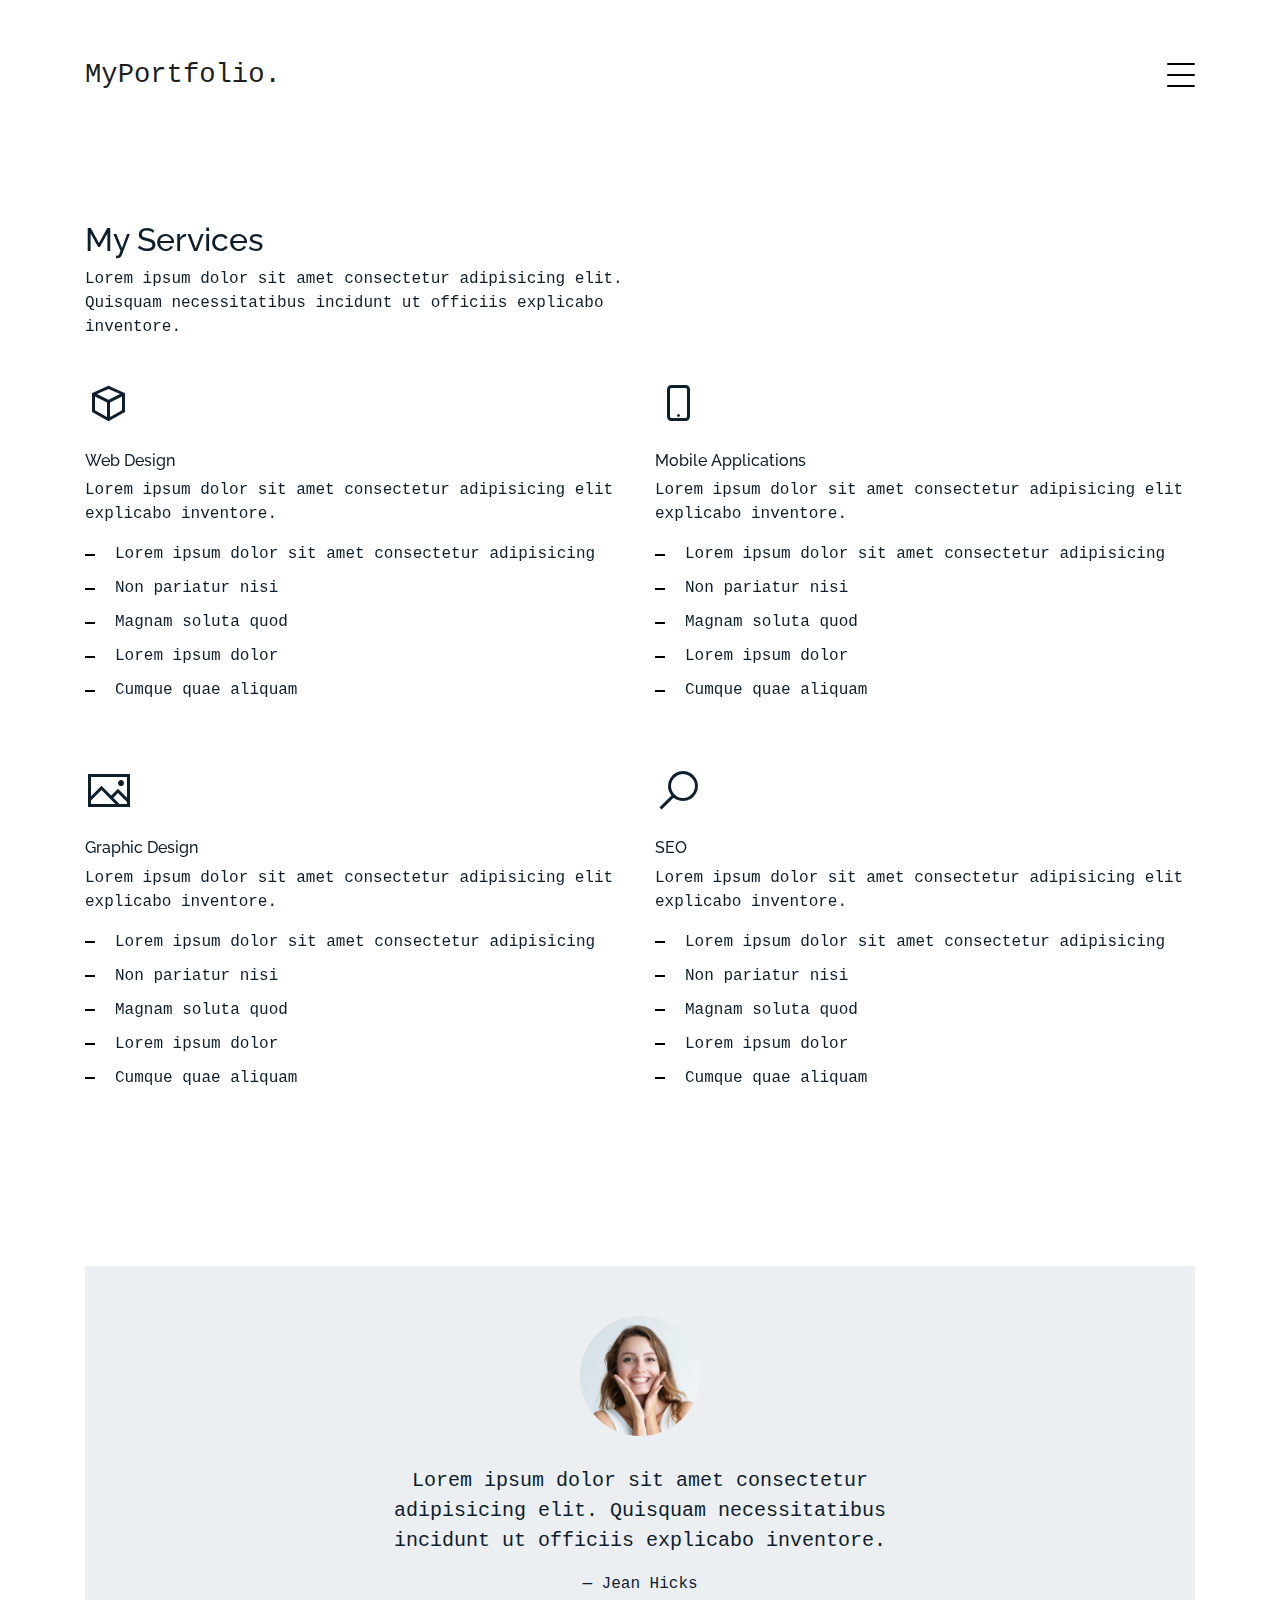
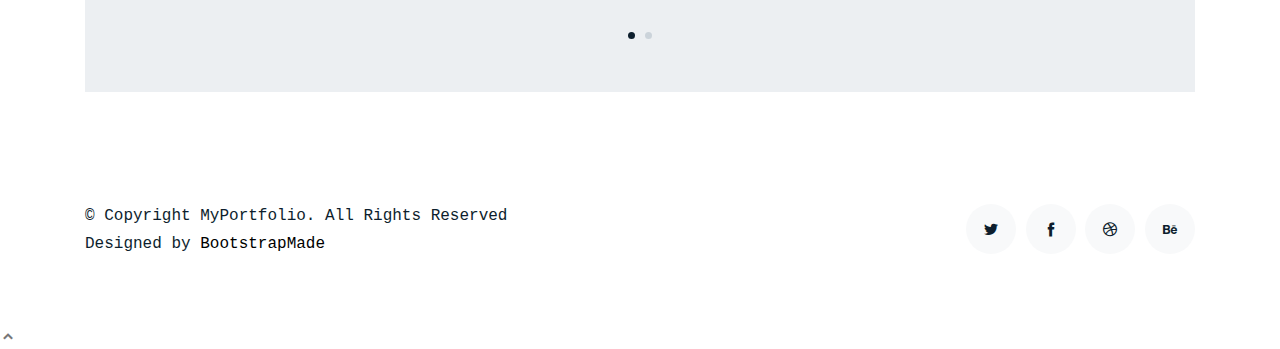
<file: services.html>
<!DOCTYPE html>
<html lang="en">

<head>
  <meta charset="utf-8">
  <meta content="width=device-width, initial-scale=1.0" name="viewport">

  <title>MyPortfolio Bootstrap Template - Services</title>
  <meta content="" name="description">
  <meta content="" name="keywords">

  <!-- Favicons -->
  <link href="img/favicon.png" rel="icon">
  <link href="img/apple-touch-icon.png" rel="apple-touch-icon">

  <!-- Google Fonts -->
  <link href="https://fonts.googleapis.com/css?family=https://fonts.googleapis.com/css?family=Inconsolata:400,500,600,700|Raleway:400,400i,500,500i,600,600i,700,700i" rel="stylesheet">

  <!-- Vendor CSS Files -->
  <link href="css/bootstrap.min.css" rel="stylesheet">
  <link href="css/icofont/icofont.min.css" rel="stylesheet">
  <link href="css/aos.css" rel="stylesheet">
  <link href="css/line-awesome/css/line-awesome.min.css" rel="stylesheet">
  <link href="css/owl.carousel.min.css" rel="stylesheet">

  <!-- Template Main CSS File -->
  <link href="css/style.css" rel="stylesheet">

  <!-- =======================================================
  * Template Name: MyPortfolio - v2.2.0
  * Template URL: https://bootstrapmade.com/myportfolio-bootstrap-portfolio-website-template/
  * Author: BootstrapMade.com
  * License: https://bootstrapmade.com/license/
  ======================================================== -->
</head>

<body>

  <!-- ======= Navbar ======= -->
  <div class="collapse navbar-collapse custom-navmenu" id="main-navbar">
    <div class="container py-2 py-md-5">
      <div class="row align-items-start">
        <div class="col-md-2">
          <ul class="custom-menu">
            <li><a href="index.html">Home</a></li>
            <li><a href="about.html">About Me</a></li>
            <li class="active"><a href="services.html">Services</a></li>
            <li><a href="works.html">Works</a></li>
            <li><a href="contact.html">Contact</a></li>
          </ul>
        </div>
        <div class="col-md-6 d-none d-md-block  mr-auto">
          <div class="tweet d-flex">
            <span class="icofont-twitter text-white mt-2 mr-3"></span>
            <div>
              <p><em>So This is where I may put something "wicked smaaat" or maybe soething about Twitter? <br> <a href="#">t.co/v82jsk</a></em></p>
            </div>
          </div>
        </div>
        <div class="col-md-4 d-none d-md-block">
          <h3>Hire Me</h3>
          <p>Lorem ipsum dolor sit amet consectetur adipisicing elit. Quisquam necessitatibus incidunt ut officiisexplicabo inventore. <br> <a href="#">myemail@gmail.com</a></p>
        </div>
      </div>

    </div>
  </div>

  <nav class="navbar navbar-light custom-navbar">
    <div class="container">
      <a class="navbar-brand" href="index.html">MyPortfolio.</a>

      <a href="#" class="burger" data-toggle="collapse" data-target="#main-navbar">
        <span></span>
      </a>

    </div>
  </nav>

  <main id="main">

    <section class="section">
      <div class="container">
        <div class="row mb-4 align-items-center">
          <div class="col-md-6" data-aos="fade-up">

            <h2>My Services</h2>
            <p>Lorem ipsum dolor sit amet consectetur adipisicing elit. Quisquam necessitatibus incidunt ut officiis
              explicabo inventore.</p>

          </div>

        </div>
      </div>

      <div class="site-section pb-0">
        <div class="container">

          <div class="row">

            <div class="col-12 col-sm-6 col-md-6 col-lg-6 mb-5" data-aos="fade-up" data-aos-delay="100">
              <span class="la la-cube la-3x mb-4"></span>
              <h4 class="h4 mb-2">Web Design</h4>
              <p>Lorem ipsum dolor sit amet consectetur adipisicing elit explicabo inventore.</p>
              <ul class="list-unstyled list-line">
                <li>Lorem ipsum dolor sit amet consectetur adipisicing</li>
                <li>Non pariatur nisi</li>
                <li>Magnam soluta quod</li>
                <li>Lorem ipsum dolor</li>
                <li>Cumque quae aliquam</li>
              </ul>
            </div>
            <div class="col-12 col-sm-6 col-md-6 col-lg-6 mb-5" data-aos="fade-up" data-aos-delay="100">
              <span class="la la-mobile la-3x mb-4"></span>
              <h4 class="h4 mb-2">Mobile Applications</h4>
              <p>Lorem ipsum dolor sit amet consectetur adipisicing elit explicabo inventore.</p>
              <ul class="list-unstyled list-line">
                <li>Lorem ipsum dolor sit amet consectetur adipisicing</li>
                <li>Non pariatur nisi</li>
                <li>Magnam soluta quod</li>
                <li>Lorem ipsum dolor</li>
                <li>Cumque quae aliquam</li>
              </ul>
            </div>
            <div class="col-12 col-sm-6 col-md-6 col-lg-6 mb-5" data-aos="fade-up" data-aos-delay="">
              <span class="la la-image la-3x mb-4"></span>
              <h4 class="h4 mb-2">Graphic Design</h4>
              <p>Lorem ipsum dolor sit amet consectetur adipisicing elit explicabo inventore.</p>
              <ul class="list-unstyled list-line">
                <li>Lorem ipsum dolor sit amet consectetur adipisicing</li>
                <li>Non pariatur nisi</li>
                <li>Magnam soluta quod</li>
                <li>Lorem ipsum dolor</li>
                <li>Cumque quae aliquam</li>
              </ul>
            </div>
            <div class="col-12 col-sm-6 col-md-6 col-lg-6 mb-5" data-aos="fade-up" data-aos-delay="100">
              <span class="la la-search la-3x mb-4"></span>
              <h4 class="h4 mb-2">SEO</h4>
              <p>Lorem ipsum dolor sit amet consectetur adipisicing elit explicabo inventore.</p>
              <ul class="list-unstyled list-line">
                <li>Lorem ipsum dolor sit amet consectetur adipisicing</li>
                <li>Non pariatur nisi</li>
                <li>Magnam soluta quod</li>
                <li>Lorem ipsum dolor</li>
                <li>Cumque quae aliquam</li>
              </ul>
            </div>
          </div>
        </div>
      </div>
    </section>

    <!-- ======= Testimonials Section ======= -->
    <section class="section pt-0">
      <div class="container">

        <div class="owl-carousel testimonial-carousel">

          <div class="testimonial-wrap">
            <div class="testimonial">
              <img src="img/person_1.jpg" alt="Image" class="img-fluid">
              <blockquote>
                <p>Lorem ipsum dolor sit amet consectetur adipisicing elit. Quisquam necessitatibus incidunt ut officiis
                  explicabo inventore.</p>
              </blockquote>
              <p>&mdash; Jean Hicks</p>
            </div>
          </div>

          <div class="testimonial-wrap">
            <div class="testimonial">
              <img src="img/person_2.jpg" alt="Image" class="img-fluid">
              <blockquote>
                <p>Lorem ipsum dolor sit amet consectetur adipisicing elit. Quisquam necessitatibus incidunt ut officiis
                  explicabo inventore.</p>
              </blockquote>
              <p>&mdash; Chris Stanworth</p>
            </div>
          </div>

        </div>

      </div>
    </section><!-- End Testimonials Section -->

  </main><!-- End #main -->

  <!-- ======= Footer ======= -->
  <footer class="footer" role="contentinfo">
    <div class="container">
      <div class="row">
        <div class="col-sm-6">
          <p class="mb-1">&copy; Copyright MyPortfolio. All Rights Reserved</p>
          <div class="credits">
            <!--
            All the links in the footer should remain intact.
            You can delete the links only if you purchased the pro version.
            Licensing information: https://bootstrapmade.com/license/
            Purchase the pro version with working PHP/AJAX contact form: https://bootstrapmade.com/buy/?theme=MyPortfolio
          -->
            Designed by <a href="https://bootstrapmade.com/">BootstrapMade</a>
          </div>
        </div>
        <div class="col-sm-6 social text-md-right">
          <a href="#"><span class="icofont-twitter"></span></a>
          <a href="#"><span class="icofont-facebook"></span></a>
          <a href="#"><span class="icofont-dribbble"></span></a>
          <a href="#"><span class="icofont-behance"></span></a>
        </div>
      </div>
    </div>
  </footer>

  <a href="#" class="back-to-top"><i class="icofont-simple-up"></i></a>

  <!-- Vendor JS Files -->
  <script src="js/jquery.min.js"></script>
  <script src="js/bootstrap.bundle.min.js"></script>
  <script src="js/jquery.easing.min.js"></script>
  <script src="js/validate.js"></script>
  <script src="js/aos.js"></script>
  <script src="js/isotope.pkgd.min.js"></script>
  <script src="js/owl.carousel.min.js"></script>

  <!-- Template Main JS File -->
  <script src="js/main.js"></script>

</body>

</html>
</file>
<file: css/line-awesome/css/line-awesome.min.css>
.la,.lab,.lad,.lal,.lar,.las{-moz-osx-font-smoothing:grayscale;-webkit-font-smoothing:antialiased;display:inline-block;font-style:normal;font-variant:normal;text-rendering:auto;line-height:1}.la-lg{font-size:1.33333em;line-height:.75em;vertical-align:-.0667em}.la-xs{font-size:.75em}.la-sm{font-size:.875em}.la-1x{font-size:1em}.la-2x{font-size:2em}.la-3x{font-size:3em}.la-4x{font-size:4em}.la-5x{font-size:5em}.la-6x{font-size:6em}.la-7x{font-size:7em}.la-8x{font-size:8em}.la-9x{font-size:9em}.la-10x{font-size:10em}.la-fw{text-align:center;width:1.25em}.la-ul{list-style-type:none;margin-left:2.5em;padding-left:0}.la-ul>li{position:relative}.la-li{left:-2em;position:absolute;text-align:center;width:2em;line-height:inherit}.la-border{border:solid .08em #eee;border-radius:.1em;padding:.2em .25em .15em}.la-pull-left{float:left}.la-pull-right{float:right}.la.la-pull-left,.lab.la-pull-left,.lal.la-pull-left,.lar.la-pull-left,.las.la-pull-left{margin-right:.3em}.la.la-pull-right,.lab.la-pull-right,.lal.la-pull-right,.lar.la-pull-right,.las.la-pull-right{margin-left:.3em}.la-spin{-webkit-animation:la-spin 2s infinite linear;animation:la-spin 2s infinite linear}.la-pulse{-webkit-animation:la-spin 1s infinite steps(8);animation:la-spin 1s infinite steps(8)}@-webkit-keyframes la-spin{0%{-webkit-transform:rotate(0);transform:rotate(0)}100%{-webkit-transform:rotate(360deg);transform:rotate(360deg)}}@keyframes la-spin{0%{-webkit-transform:rotate(0);transform:rotate(0)}100%{-webkit-transform:rotate(360deg);transform:rotate(360deg)}}.la-rotate-90{-webkit-transform:rotate(90deg);transform:rotate(90deg)}.la-rotate-180{-webkit-transform:rotate(180deg);transform:rotate(180deg)}.la-rotate-270{-webkit-transform:rotate(270deg);transform:rotate(270deg)}.la-flip-horizontal{-webkit-transform:scale(-1,1);transform:scale(-1,1)}.la-flip-vertical{-webkit-transform:scale(1,-1);transform:scale(1,-1)}.la-flip-both,.la-flip-horizontal.la-flip-vertical{-webkit-transform:scale(-1,-1);transform:scale(-1,-1)}:root .la-flip-both,:root .la-flip-horizontal,:root .la-flip-vertical,:root .la-rotate-180,:root .la-rotate-270,:root .la-rotate-90{-webkit-filter:none;filter:none}.la-stack{display:inline-block;height:2em;line-height:2em;position:relative;vertical-align:middle;width:2.5em}.la-stack-1x,.la-stack-2x{left:0;position:absolute;text-align:center;width:100%}.la-stack-1x{line-height:inherit}.la-stack-2x{font-size:2em}.la-inverse{color:#fff}.la-500px:before{content:"\f26e"}.la-accessible-icon:before{content:"\f368"}.la-accusoft:before{content:"\f369"}.la-acquisitions-incorporated:before{content:"\f6af"}.la-ad:before{content:"\f641"}.la-address-book:before{content:"\f2b9"}.la-address-card:before{content:"\f2bb"}.la-adjust:before{content:"\f042"}.la-adn:before{content:"\f170"}.la-adobe:before{content:"\f778"}.la-adversal:before{content:"\f36a"}.la-affiliatetheme:before{content:"\f36b"}.la-air-freshener:before{content:"\f5d0"}.la-airbnb:before{content:"\f834"}.la-algolia:before{content:"\f36c"}.la-align-center:before{content:"\f037"}.la-align-justify:before{content:"\f039"}.la-align-left:before{content:"\f036"}.la-align-right:before{content:"\f038"}.la-alipay:before{content:"\f642"}.la-allergies:before{content:"\f461"}.la-amazon:before{content:"\f270"}.la-amazon-pay:before{content:"\f42c"}.la-ambulance:before{content:"\f0f9"}.la-american-sign-language-interpreting:before{content:"\f2a3"}.la-amilia:before{content:"\f36d"}.la-anchor:before{content:"\f13d"}.la-android:before{content:"\f17b"}.la-angellist:before{content:"\f209"}.la-angle-double-down:before{content:"\f103"}.la-angle-double-left:before{content:"\f100"}.la-angle-double-right:before{content:"\f101"}.la-angle-double-up:before{content:"\f102"}.la-angle-down:before{content:"\f107"}.la-angle-left:before{content:"\f104"}.la-angle-right:before{content:"\f105"}.la-angle-up:before{content:"\f106"}.la-angry:before{content:"\f556"}.la-angrycreative:before{content:"\f36e"}.la-angular:before{content:"\f420"}.la-ankh:before{content:"\f644"}.la-app-store:before{content:"\f36f"}.la-app-store-ios:before{content:"\f370"}.la-apper:before{content:"\f371"}.la-apple:before{content:"\f179"}.la-apple-alt:before{content:"\f5d1"}.la-apple-pay:before{content:"\f415"}.la-archive:before{content:"\f187"}.la-archway:before{content:"\f557"}.la-arrow-alt-circle-down:before{content:"\f358"}.la-arrow-alt-circle-left:before{content:"\f359"}.la-arrow-alt-circle-right:before{content:"\f35a"}.la-arrow-alt-circle-up:before{content:"\f35b"}.la-arrow-circle-down:before{content:"\f0ab"}.la-arrow-circle-left:before{content:"\f0a8"}.la-arrow-circle-right:before{content:"\f0a9"}.la-arrow-circle-up:before{content:"\f0aa"}.la-arrow-down:before{content:"\f063"}.la-arrow-left:before{content:"\f060"}.la-arrow-right:before{content:"\f061"}.la-arrow-up:before{content:"\f062"}.la-arrows-alt:before{content:"\f0b2"}.la-arrows-alt-h:before{content:"\f337"}.la-arrows-alt-v:before{content:"\f338"}.la-artstation:before{content:"\f77a"}.la-assistive-listening-systems:before{content:"\f2a2"}.la-asterisk:before{content:"\f069"}.la-asymmetrik:before{content:"\f372"}.la-at:before{content:"\f1fa"}.la-atlas:before{content:"\f558"}.la-atlassian:before{content:"\f77b"}.la-atom:before{content:"\f5d2"}.la-audible:before{content:"\f373"}.la-audio-description:before{content:"\f29e"}.la-autoprefixer:before{content:"\f41c"}.la-avianex:before{content:"\f374"}.la-aviato:before{content:"\f421"}.la-award:before{content:"\f559"}.la-aws:before{content:"\f375"}.la-baby:before{content:"\f77c"}.la-baby-carriage:before{content:"\f77d"}.la-backspace:before{content:"\f55a"}.la-backward:before{content:"\f04a"}.la-bacon:before{content:"\f7e5"}.la-balance-scale:before{content:"\f24e"}.la-balance-scale-left:before{content:"\f515"}.la-balance-scale-right:before{content:"\f516"}.la-ban:before{content:"\f05e"}.la-band-aid:before{content:"\f462"}.la-bandcamp:before{content:"\f2d5"}.la-barcode:before{content:"\f02a"}.la-bars:before{content:"\f0c9"}.la-baseball-ball:before{content:"\f433"}.la-basketball-ball:before{content:"\f434"}.la-bath:before{content:"\f2cd"}.la-battery-empty:before{content:"\f244"}.la-battery-full:before{content:"\f240"}.la-battery-half:before{content:"\f242"}.la-battery-quarter:before{content:"\f243"}.la-battery-three-quarters:before{content:"\f241"}.la-battle-net:before{content:"\f835"}.la-bed:before{content:"\f236"}.la-beer:before{content:"\f0fc"}.la-behance:before{content:"\f1b4"}.la-behance-square:before{content:"\f1b5"}.la-bell:before{content:"\f0f3"}.la-bell-slash:before{content:"\f1f6"}.la-bezier-curve:before{content:"\f55b"}.la-bible:before{content:"\f647"}.la-bicycle:before{content:"\f206"}.la-biking:before{content:"\f84a"}.la-bimobject:before{content:"\f378"}.la-binoculars:before{content:"\f1e5"}.la-biohazard:before{content:"\f780"}.la-birthday-cake:before{content:"\f1fd"}.la-bitbucket:before{content:"\f171"}.la-bitcoin:before{content:"\f379"}.la-bity:before{content:"\f37a"}.la-black-tie:before{content:"\f27e"}.la-blackberry:before{content:"\f37b"}.la-blender:before{content:"\f517"}.la-blender-phone:before{content:"\f6b6"}.la-blind:before{content:"\f29d"}.la-blog:before{content:"\f781"}.la-blogger:before{content:"\f37c"}.la-blogger-b:before{content:"\f37d"}.la-bluetooth:before{content:"\f293"}.la-bluetooth-b:before{content:"\f294"}.la-bold:before{content:"\f032"}.la-bolt:before{content:"\f0e7"}.la-bomb:before{content:"\f1e2"}.la-bone:before{content:"\f5d7"}.la-bong:before{content:"\f55c"}.la-book:before{content:"\f02d"}.la-book-dead:before{content:"\f6b7"}.la-book-medical:before{content:"\f7e6"}.la-book-open:before{content:"\f518"}.la-book-reader:before{content:"\f5da"}.la-bookmark:before{content:"\f02e"}.la-bootstrap:before{content:"\f836"}.la-border-all:before{content:"\f84c"}.la-border-none:before{content:"\f850"}.la-border-style:before{content:"\f853"}.la-bowling-ball:before{content:"\f436"}.la-box:before{content:"\f466"}.la-box-open:before{content:"\f49e"}.la-boxes:before{content:"\f468"}.la-braille:before{content:"\f2a1"}.la-brain:before{content:"\f5dc"}.la-bread-slice:before{content:"\f7ec"}.la-briefcase:before{content:"\f0b1"}.la-briefcase-medical:before{content:"\f469"}.la-broadcast-tower:before{content:"\f519"}.la-broom:before{content:"\f51a"}.la-brush:before{content:"\f55d"}.la-btc:before{content:"\f15a"}.la-buffer:before{content:"\f837"}.la-bug:before{content:"\f188"}.la-building:before{content:"\f1ad"}.la-bullhorn:before{content:"\f0a1"}.la-bullseye:before{content:"\f140"}.la-burn:before{content:"\f46a"}.la-buromobelexperte:before{content:"\f37f"}.la-bus:before{content:"\f207"}.la-bus-alt:before{content:"\f55e"}.la-business-time:before{content:"\f64a"}.la-buy-n-large:before{content:"\f8a6"}.la-buysellads:before{content:"\f20d"}.la-calculator:before{content:"\f1ec"}.la-calendar:before{content:"\f133"}.la-calendar-alt:before{content:"\f073"}.la-calendar-check:before{content:"\f274"}.la-calendar-day:before{content:"\f783"}.la-calendar-minus:before{content:"\f272"}.la-calendar-plus:before{content:"\f271"}.la-calendar-times:before{content:"\f273"}.la-calendar-week:before{content:"\f784"}.la-camera:before{content:"\f030"}.la-camera-retro:before{content:"\f083"}.la-campground:before{content:"\f6bb"}.la-canadian-maple-leaf:before{content:"\f785"}.la-candy-cane:before{content:"\f786"}.la-cannabis:before{content:"\f55f"}.la-capsules:before{content:"\f46b"}.la-car:before{content:"\f1b9"}.la-car-alt:before{content:"\f5de"}.la-car-battery:before{content:"\f5df"}.la-car-crash:before{content:"\f5e1"}.la-car-side:before{content:"\f5e4"}.la-caret-down:before{content:"\f0d7"}.la-caret-left:before{content:"\f0d9"}.la-caret-right:before{content:"\f0da"}.la-caret-square-down:before{content:"\f150"}.la-caret-square-left:before{content:"\f191"}.la-caret-square-right:before{content:"\f152"}.la-caret-square-up:before{content:"\f151"}.la-caret-up:before{content:"\f0d8"}.la-carrot:before{content:"\f787"}.la-cart-arrow-down:before{content:"\f218"}.la-cart-plus:before{content:"\f217"}.la-cash-register:before{content:"\f788"}.la-cat:before{content:"\f6be"}.la-cc-amazon-pay:before{content:"\f42d"}.la-cc-amex:before{content:"\f1f3"}.la-cc-apple-pay:before{content:"\f416"}.la-cc-diners-club:before{content:"\f24c"}.la-cc-discover:before{content:"\f1f2"}.la-cc-jcb:before{content:"\f24b"}.la-cc-mastercard:before{content:"\f1f1"}.la-cc-paypal:before{content:"\f1f4"}.la-cc-stripe:before{content:"\f1f5"}.la-cc-visa:before{content:"\f1f0"}.la-centercode:before{content:"\f380"}.la-centos:before{content:"\f789"}.la-certificate:before{content:"\f0a3"}.la-chair:before{content:"\f6c0"}.la-chalkboard:before{content:"\f51b"}.la-chalkboard-teacher:before{content:"\f51c"}.la-charging-station:before{content:"\f5e7"}.la-chart-area:before{content:"\f1fe"}.la-chart-bar:before{content:"\f080"}.la-chart-line:before{content:"\f201"}.la-chart-pie:before{content:"\f200"}.la-check:before{content:"\f00c"}.la-check-circle:before{content:"\f058"}.la-check-double:before{content:"\f560"}.la-check-square:before{content:"\f14a"}.la-cheese:before{content:"\f7ef"}.la-chess:before{content:"\f439"}.la-chess-bishop:before{content:"\f43a"}.la-chess-board:before{content:"\f43c"}.la-chess-king:before{content:"\f43f"}.la-chess-knight:before{content:"\f441"}.la-chess-pawn:before{content:"\f443"}.la-chess-queen:before{content:"\f445"}.la-chess-rook:before{content:"\f447"}.la-chevron-circle-down:before{content:"\f13a"}.la-chevron-circle-left:before{content:"\f137"}.la-chevron-circle-right:before{content:"\f138"}.la-chevron-circle-up:before{content:"\f139"}.la-chevron-down:before{content:"\f078"}.la-chevron-left:before{content:"\f053"}.la-chevron-right:before{content:"\f054"}.la-chevron-up:before{content:"\f077"}.la-child:before{content:"\f1ae"}.la-chrome:before{content:"\f268"}.la-chromecast:before{content:"\f838"}.la-church:before{content:"\f51d"}.la-circle:before{content:"\f111"}.la-circle-notch:before{content:"\f1ce"}.la-city:before{content:"\f64f"}.la-clinic-medical:before{content:"\f7f2"}.la-clipboard:before{content:"\f328"}.la-clipboard-check:before{content:"\f46c"}.la-clipboard-list:before{content:"\f46d"}.la-clock:before{content:"\f017"}.la-clone:before{content:"\f24d"}.la-closed-captioning:before{content:"\f20a"}.la-cloud:before{content:"\f0c2"}.la-cloud-download-alt:before{content:"\f381"}.la-cloud-meatball:before{content:"\f73b"}.la-cloud-moon:before{content:"\f6c3"}.la-cloud-moon-rain:before{content:"\f73c"}.la-cloud-rain:before{content:"\f73d"}.la-cloud-showers-heavy:before{content:"\f740"}.la-cloud-sun:before{content:"\f6c4"}.la-cloud-sun-rain:before{content:"\f743"}.la-cloud-upload-alt:before{content:"\f382"}.la-cloudscale:before{content:"\f383"}.la-cloudsmith:before{content:"\f384"}.la-cloudversify:before{content:"\f385"}.la-cocktail:before{content:"\f561"}.la-code:before{content:"\f121"}.la-code-branch:before{content:"\f126"}.la-codepen:before{content:"\f1cb"}.la-codiepie:before{content:"\f284"}.la-coffee:before{content:"\f0f4"}.la-cog:before{content:"\f013"}.la-cogs:before{content:"\f085"}.la-coins:before{content:"\f51e"}.la-columns:before{content:"\f0db"}.la-comment:before{content:"\f075"}.la-comment-alt:before{content:"\f27a"}.la-comment-dollar:before{content:"\f651"}.la-comment-dots:before{content:"\f4ad"}.la-comment-medical:before{content:"\f7f5"}.la-comment-slash:before{content:"\f4b3"}.la-comments:before{content:"\f086"}.la-comments-dollar:before{content:"\f653"}.la-compact-disc:before{content:"\f51f"}.la-compass:before{content:"\f14e"}.la-compress:before{content:"\f066"}.la-compress-arrows-alt:before{content:"\f78c"}.la-concierge-bell:before{content:"\f562"}.la-confluence:before{content:"\f78d"}.la-connectdevelop:before{content:"\f20e"}.la-contao:before{content:"\f26d"}.la-cookie:before{content:"\f563"}.la-cookie-bite:before{content:"\f564"}.la-copy:before{content:"\f0c5"}.la-copyright:before{content:"\f1f9"}.la-cotton-bureau:before{content:"\f89e"}.la-couch:before{content:"\f4b8"}.la-cpanel:before{content:"\f388"}.la-creative-commons:before{content:"\f25e"}.la-creative-commons-by:before{content:"\f4e7"}.la-creative-commons-nc:before{content:"\f4e8"}.la-creative-commons-nc-eu:before{content:"\f4e9"}.la-creative-commons-nc-jp:before{content:"\f4ea"}.la-creative-commons-nd:before{content:"\f4eb"}.la-creative-commons-pd:before{content:"\f4ec"}.la-creative-commons-pd-alt:before{content:"\f4ed"}.la-creative-commons-remix:before{content:"\f4ee"}.la-creative-commons-sa:before{content:"\f4ef"}.la-creative-commons-sampling:before{content:"\f4f0"}.la-creative-commons-sampling-plus:before{content:"\f4f1"}.la-creative-commons-share:before{content:"\f4f2"}.la-creative-commons-zero:before{content:"\f4f3"}.la-credit-card:before{content:"\f09d"}.la-critical-role:before{content:"\f6c9"}.la-crop:before{content:"\f125"}.la-crop-alt:before{content:"\f565"}.la-cross:before{content:"\f654"}.la-crosshairs:before{content:"\f05b"}.la-crow:before{content:"\f520"}.la-crown:before{content:"\f521"}.la-crutch:before{content:"\f7f7"}.la-css3:before{content:"\f13c"}.la-css3-alt:before{content:"\f38b"}.la-cube:before{content:"\f1b2"}.la-cubes:before{content:"\f1b3"}.la-cut:before{content:"\f0c4"}.la-cuttlefish:before{content:"\f38c"}.la-d-and-d:before{content:"\f38d"}.la-d-and-d-beyond:before{content:"\f6ca"}.la-dashcube:before{content:"\f210"}.la-database:before{content:"\f1c0"}.la-deaf:before{content:"\f2a4"}.la-delicious:before{content:"\f1a5"}.la-democrat:before{content:"\f747"}.la-deploydog:before{content:"\f38e"}.la-deskpro:before{content:"\f38f"}.la-desktop:before{content:"\f108"}.la-dev:before{content:"\f6cc"}.la-deviantart:before{content:"\f1bd"}.la-dharmachakra:before{content:"\f655"}.la-dhl:before{content:"\f790"}.la-diagnoses:before{content:"\f470"}.la-diaspora:before{content:"\f791"}.la-dice:before{content:"\f522"}.la-dice-d20:before{content:"\f6cf"}.la-dice-d6:before{content:"\f6d1"}.la-dice-five:before{content:"\f523"}.la-dice-four:before{content:"\f524"}.la-dice-one:before{content:"\f525"}.la-dice-six:before{content:"\f526"}.la-dice-three:before{content:"\f527"}.la-dice-two:before{content:"\f528"}.la-digg:before{content:"\f1a6"}.la-digital-ocean:before{content:"\f391"}.la-digital-tachograph:before{content:"\f566"}.la-directions:before{content:"\f5eb"}.la-discord:before{content:"\f392"}.la-discourse:before{content:"\f393"}.la-divide:before{content:"\f529"}.la-dizzy:before{content:"\f567"}.la-dna:before{content:"\f471"}.la-dochub:before{content:"\f394"}.la-docker:before{content:"\f395"}.la-dog:before{content:"\f6d3"}.la-dollar-sign:before{content:"\f155"}.la-dolly:before{content:"\f472"}.la-dolly-flatbed:before{content:"\f474"}.la-donate:before{content:"\f4b9"}.la-door-closed:before{content:"\f52a"}.la-door-open:before{content:"\f52b"}.la-dot-circle:before{content:"\f192"}.la-dove:before{content:"\f4ba"}.la-download:before{content:"\f019"}.la-draft2digital:before{content:"\f396"}.la-drafting-compass:before{content:"\f568"}.la-dragon:before{content:"\f6d5"}.la-draw-polygon:before{content:"\f5ee"}.la-dribbble:before{content:"\f17d"}.la-dribbble-square:before{content:"\f397"}.la-dropbox:before{content:"\f16b"}.la-drum:before{content:"\f569"}.la-drum-steelpan:before{content:"\f56a"}.la-drumstick-bite:before{content:"\f6d7"}.la-drupal:before{content:"\f1a9"}.la-dumbbell:before{content:"\f44b"}.la-dumpster:before{content:"\f793"}.la-dumpster-fire:before{content:"\f794"}.la-dungeon:before{content:"\f6d9"}.la-dyalog:before{content:"\f399"}.la-earlybirds:before{content:"\f39a"}.la-ebay:before{content:"\f4f4"}.la-edge:before{content:"\f282"}.la-edit:before{content:"\f044"}.la-egg:before{content:"\f7fb"}.la-eject:before{content:"\f052"}.la-elementor:before{content:"\f430"}.la-ellipsis-h:before{content:"\f141"}.la-ellipsis-v:before{content:"\f142"}.la-ello:before{content:"\f5f1"}.la-ember:before{content:"\f423"}.la-empire:before{content:"\f1d1"}.la-envelope:before{content:"\f0e0"}.la-envelope-open:before{content:"\f2b6"}.la-envelope-open-text:before{content:"\f658"}.la-envelope-square:before{content:"\f199"}.la-envira:before{content:"\f299"}.la-equals:before{content:"\f52c"}.la-eraser:before{content:"\f12d"}.la-erlang:before{content:"\f39d"}.la-ethereum:before{content:"\f42e"}.la-ethernet:before{content:"\f796"}.la-etsy:before{content:"\f2d7"}.la-euro-sign:before{content:"\f153"}.la-evernote:before{content:"\f839"}.la-exchange-alt:before{content:"\f362"}.la-exclamation:before{content:"\f12a"}.la-exclamation-circle:before{content:"\f06a"}.la-exclamation-triangle:before{content:"\f071"}.la-expand:before{content:"\f065"}.la-expand-arrows-alt:before{content:"\f31e"}.la-expeditedssl:before{content:"\f23e"}.la-external-link-alt:before{content:"\f35d"}.la-external-link-square-alt:before{content:"\f360"}.la-eye:before{content:"\f06e"}.la-eye-dropper:before{content:"\f1fb"}.la-eye-slash:before{content:"\f070"}.la-facebook:before{content:"\f09a"}.la-facebook-f:before{content:"\f39e"}.la-facebook-messenger:before{content:"\f39f"}.la-facebook-square:before{content:"\f082"}.la-fan:before{content:"\f863"}.la-fantasy-flight-games:before{content:"\f6dc"}.la-fast-backward:before{content:"\f049"}.la-fast-forward:before{content:"\f050"}.la-fax:before{content:"\f1ac"}.la-feather:before{content:"\f52d"}.la-feather-alt:before{content:"\f56b"}.la-fedex:before{content:"\f797"}.la-fedora:before{content:"\f798"}.la-female:before{content:"\f182"}.la-fighter-jet:before{content:"\f0fb"}.la-figma:before{content:"\f799"}.la-file:before{content:"\f15b"}.la-file-alt:before{content:"\f15c"}.la-file-archive:before{content:"\f1c6"}.la-file-audio:before{content:"\f1c7"}.la-file-code:before{content:"\f1c9"}.la-file-contract:before{content:"\f56c"}.la-file-csv:before{content:"\f6dd"}.la-file-download:before{content:"\f56d"}.la-file-excel:before{content:"\f1c3"}.la-file-export:before{content:"\f56e"}.la-file-image:before{content:"\f1c5"}.la-file-import:before{content:"\f56f"}.la-file-invoice:before{content:"\f570"}.la-file-invoice-dollar:before{content:"\f571"}.la-file-medical:before{content:"\f477"}.la-file-medical-alt:before{content:"\f478"}.la-file-pdf:before{content:"\f1c1"}.la-file-powerpoint:before{content:"\f1c4"}.la-file-prescription:before{content:"\f572"}.la-file-signature:before{content:"\f573"}.la-file-upload:before{content:"\f574"}.la-file-video:before{content:"\f1c8"}.la-file-word:before{content:"\f1c2"}.la-fill:before{content:"\f575"}.la-fill-drip:before{content:"\f576"}.la-film:before{content:"\f008"}.la-filter:before{content:"\f0b0"}.la-fingerprint:before{content:"\f577"}.la-fire:before{content:"\f06d"}.la-fire-alt:before{content:"\f7e4"}.la-fire-extinguisher:before{content:"\f134"}.la-firefox:before{content:"\f269"}.la-first-aid:before{content:"\f479"}.la-first-order:before{content:"\f2b0"}.la-first-order-alt:before{content:"\f50a"}.la-firstdraft:before{content:"\f3a1"}.la-fish:before{content:"\f578"}.la-fist-raised:before{content:"\f6de"}.la-flag:before{content:"\f024"}.la-flag-checkered:before{content:"\f11e"}.la-flag-usa:before{content:"\f74d"}.la-flask:before{content:"\f0c3"}.la-flickr:before{content:"\f16e"}.la-flipboard:before{content:"\f44d"}.la-flushed:before{content:"\f579"}.la-fly:before{content:"\f417"}.la-folder:before{content:"\f07b"}.la-folder-minus:before{content:"\f65d"}.la-folder-open:before{content:"\f07c"}.la-folder-plus:before{content:"\f65e"}.la-font:before{content:"\f031"}.la-font-awesome:before{content:"\f2b4"}.la-font-awesome-alt:before{content:"\f35c"}.la-font-awesome-flag:before{content:"\f425"}.la-font-awesome-logo-full:before{content:"\f4e6"}.la-fonticons:before{content:"\f280"}.la-fonticons-fi:before{content:"\f3a2"}.la-football-ball:before{content:"\f44e"}.la-fort-awesome:before{content:"\f286"}.la-fort-awesome-alt:before{content:"\f3a3"}.la-forumbee:before{content:"\f211"}.la-forward:before{content:"\f04e"}.la-foursquare:before{content:"\f180"}.la-free-code-camp:before{content:"\f2c5"}.la-freebsd:before{content:"\f3a4"}.la-frog:before{content:"\f52e"}.la-frown:before{content:"\f119"}.la-frown-open:before{content:"\f57a"}.la-fulcrum:before{content:"\f50b"}.la-funnel-dollar:before{content:"\f662"}.la-futbol:before{content:"\f1e3"}.la-galactic-republic:before{content:"\f50c"}.la-galactic-senate:before{content:"\f50d"}.la-gamepad:before{content:"\f11b"}.la-gas-pump:before{content:"\f52f"}.la-gavel:before{content:"\f0e3"}.la-gem:before{content:"\f3a5"}.la-genderless:before{content:"\f22d"}.la-get-pocket:before{content:"\f265"}.la-gg:before{content:"\f260"}.la-gg-circle:before{content:"\f261"}.la-ghost:before{content:"\f6e2"}.la-gift:before{content:"\f06b"}.la-gifts:before{content:"\f79c"}.la-git:before{content:"\f1d3"}.la-git-alt:before{content:"\f841"}.la-git-square:before{content:"\f1d2"}.la-github:before{content:"\f09b"}.la-github-alt:before{content:"\f113"}.la-github-square:before{content:"\f092"}.la-gitkraken:before{content:"\f3a6"}.la-gitlab:before{content:"\f296"}.la-gitter:before{content:"\f426"}.la-glass-cheers:before{content:"\f79f"}.la-glass-martini:before{content:"\f000"}.la-glass-martini-alt:before{content:"\f57b"}.la-glass-whiskey:before{content:"\f7a0"}.la-glasses:before{content:"\f530"}.la-glide:before{content:"\f2a5"}.la-glide-g:before{content:"\f2a6"}.la-globe:before{content:"\f0ac"}.la-globe-africa:before{content:"\f57c"}.la-globe-americas:before{content:"\f57d"}.la-globe-asia:before{content:"\f57e"}.la-globe-europe:before{content:"\f7a2"}.la-gofore:before{content:"\f3a7"}.la-golf-ball:before{content:"\f450"}.la-goodreads:before{content:"\f3a8"}.la-goodreads-g:before{content:"\f3a9"}.la-google:before{content:"\f1a0"}.la-google-drive:before{content:"\f3aa"}.la-google-play:before{content:"\f3ab"}.la-google-plus:before{content:"\f2b3"}.la-google-plus-g:before{content:"\f0d5"}.la-google-plus-square:before{content:"\f0d4"}.la-google-wallet:before{content:"\f1ee"}.la-gopuram:before{content:"\f664"}.la-graduation-cap:before{content:"\f19d"}.la-gratipay:before{content:"\f184"}.la-grav:before{content:"\f2d6"}.la-greater-than:before{content:"\f531"}.la-greater-than-equal:before{content:"\f532"}.la-grimace:before{content:"\f57f"}.la-grin:before{content:"\f580"}.la-grin-alt:before{content:"\f581"}.la-grin-beam:before{content:"\f582"}.la-grin-beam-sweat:before{content:"\f583"}.la-grin-hearts:before{content:"\f584"}.la-grin-squint:before{content:"\f585"}.la-grin-squint-tears:before{content:"\f586"}.la-grin-stars:before{content:"\f587"}.la-grin-tears:before{content:"\f588"}.la-grin-tongue:before{content:"\f589"}.la-grin-tongue-squint:before{content:"\f58a"}.la-grin-tongue-wink:before{content:"\f58b"}.la-grin-wink:before{content:"\f58c"}.la-grip-horizontal:before{content:"\f58d"}.la-grip-lines:before{content:"\f7a4"}.la-grip-lines-vertical:before{content:"\f7a5"}.la-grip-vertical:before{content:"\f58e"}.la-gripfire:before{content:"\f3ac"}.la-grunt:before{content:"\f3ad"}.la-guitar:before{content:"\f7a6"}.la-gulp:before{content:"\f3ae"}.la-h-square:before{content:"\f0fd"}.la-hacker-news:before{content:"\f1d4"}.la-hacker-news-square:before{content:"\f3af"}.la-hackerrank:before{content:"\f5f7"}.la-hamburger:before{content:"\f805"}.la-hammer:before{content:"\f6e3"}.la-hamsa:before{content:"\f665"}.la-hand-holding:before{content:"\f4bd"}.la-hand-holding-heart:before{content:"\f4be"}.la-hand-holding-usd:before{content:"\f4c0"}.la-hand-lizard:before{content:"\f258"}.la-hand-middle-finger:before{content:"\f806"}.la-hand-paper:before{content:"\f256"}.la-hand-peace:before{content:"\f25b"}.la-hand-point-down:before{content:"\f0a7"}.la-hand-point-left:before{content:"\f0a5"}.la-hand-point-right:before{content:"\f0a4"}.la-hand-point-up:before{content:"\f0a6"}.la-hand-pointer:before{content:"\f25a"}.la-hand-rock:before{content:"\f255"}.la-hand-scissors:before{content:"\f257"}.la-hand-spock:before{content:"\f259"}.la-hands:before{content:"\f4c2"}.la-hands-helping:before{content:"\f4c4"}.la-handshake:before{content:"\f2b5"}.la-hanukiah:before{content:"\f6e6"}.la-hard-hat:before{content:"\f807"}.la-hashtag:before{content:"\f292"}.la-hat-cowboy:before{content:"\f8c0"}.la-hat-cowboy-side:before{content:"\f8c1"}.la-hat-wizard:before{content:"\f6e8"}.la-haykal:before{content:"\f666"}.la-hdd:before{content:"\f0a0"}.la-heading:before{content:"\f1dc"}.la-headphones:before{content:"\f025"}.la-headphones-alt:before{content:"\f58f"}.la-headset:before{content:"\f590"}.la-heart:before{content:"\f004"}.la-heart-broken:before{content:"\f7a9"}.la-heartbeat:before{content:"\f21e"}.la-helicopter:before{content:"\f533"}.la-highlighter:before{content:"\f591"}.la-hiking:before{content:"\f6ec"}.la-hippo:before{content:"\f6ed"}.la-hips:before{content:"\f452"}.la-hire-a-helper:before{content:"\f3b0"}.la-history:before{content:"\f1da"}.la-hockey-puck:before{content:"\f453"}.la-holly-berry:before{content:"\f7aa"}.la-home:before{content:"\f015"}.la-hooli:before{content:"\f427"}.la-hornbill:before{content:"\f592"}.la-horse:before{content:"\f6f0"}.la-horse-head:before{content:"\f7ab"}.la-hospital:before{content:"\f0f8"}.la-hospital-alt:before{content:"\f47d"}.la-hospital-symbol:before{content:"\f47e"}.la-hot-tub:before{content:"\f593"}.la-hotdog:before{content:"\f80f"}.la-hotel:before{content:"\f594"}.la-hotjar:before{content:"\f3b1"}.la-hourglass:before{content:"\f254"}.la-hourglass-end:before{content:"\f253"}.la-hourglass-half:before{content:"\f252"}.la-hourglass-start:before{content:"\f251"}.la-house-damage:before{content:"\f6f1"}.la-houzz:before{content:"\f27c"}.la-hryvnia:before{content:"\f6f2"}.la-html5:before{content:"\f13b"}.la-hubspot:before{content:"\f3b2"}.la-i-cursor:before{content:"\f246"}.la-ice-cream:before{content:"\f810"}.la-icicles:before{content:"\f7ad"}.la-icons:before{content:"\f86d"}.la-id-badge:before{content:"\f2c1"}.la-id-card:before{content:"\f2c2"}.la-id-card-alt:before{content:"\f47f"}.la-igloo:before{content:"\f7ae"}.la-image:before{content:"\f03e"}.la-images:before{content:"\f302"}.la-imdb:before{content:"\f2d8"}.la-inbox:before{content:"\f01c"}.la-indent:before{content:"\f03c"}.la-industry:before{content:"\f275"}.la-infinity:before{content:"\f534"}.la-info:before{content:"\f129"}.la-info-circle:before{content:"\f05a"}.la-instagram:before{content:"\f16d"}.la-intercom:before{content:"\f7af"}.la-internet-explorer:before{content:"\f26b"}.la-invision:before{content:"\f7b0"}.la-ioxhost:before{content:"\f208"}.la-italic:before{content:"\f033"}.la-itch-io:before{content:"\f83a"}.la-itunes:before{content:"\f3b4"}.la-itunes-note:before{content:"\f3b5"}.la-java:before{content:"\f4e4"}.la-jedi:before{content:"\f669"}.la-jedi-order:before{content:"\f50e"}.la-jenkins:before{content:"\f3b6"}.la-jira:before{content:"\f7b1"}.la-joget:before{content:"\f3b7"}.la-joint:before{content:"\f595"}.la-joomla:before{content:"\f1aa"}.la-journal-whills:before{content:"\f66a"}.la-js:before{content:"\f3b8"}.la-js-square:before{content:"\f3b9"}.la-jsfiddle:before{content:"\f1cc"}.la-kaaba:before{content:"\f66b"}.la-kaggle:before{content:"\f5fa"}.la-key:before{content:"\f084"}.la-keybase:before{content:"\f4f5"}.la-keyboard:before{content:"\f11c"}.la-keycdn:before{content:"\f3ba"}.la-khanda:before{content:"\f66d"}.la-kickstarter:before{content:"\f3bb"}.la-kickstarter-k:before{content:"\f3bc"}.la-kiss:before{content:"\f596"}.la-kiss-beam:before{content:"\f597"}.la-kiss-wink-heart:before{content:"\f598"}.la-kiwi-bird:before{content:"\f535"}.la-korvue:before{content:"\f42f"}.la-landmark:before{content:"\f66f"}.la-language:before{content:"\f1ab"}.la-laptop:before{content:"\f109"}.la-laptop-code:before{content:"\f5fc"}.la-laptop-medical:before{content:"\f812"}.la-laravel:before{content:"\f3bd"}.la-lastfm:before{content:"\f202"}.la-lastfm-square:before{content:"\f203"}.la-laugh:before{content:"\f599"}.la-laugh-beam:before{content:"\f59a"}.la-laugh-squint:before{content:"\f59b"}.la-laugh-wink:before{content:"\f59c"}.la-layer-group:before{content:"\f5fd"}.la-leaf:before{content:"\f06c"}.la-leanpub:before{content:"\f212"}.la-lemon:before{content:"\f094"}.la-less:before{content:"\f41d"}.la-less-than:before{content:"\f536"}.la-less-than-equal:before{content:"\f537"}.la-level-down-alt:before{content:"\f3be"}.la-level-up-alt:before{content:"\f3bf"}.la-life-ring:before{content:"\f1cd"}.la-lightbulb:before{content:"\f0eb"}.la-line:before{content:"\f3c0"}.la-link:before{content:"\f0c1"}.la-linkedin:before{content:"\f08c"}.la-linkedin-in:before{content:"\f0e1"}.la-linode:before{content:"\f2b8"}.la-linux:before{content:"\f17c"}.la-lira-sign:before{content:"\f195"}.la-list:before{content:"\f03a"}.la-list-alt:before{content:"\f022"}.la-list-ol:before{content:"\f0cb"}.la-list-ul:before{content:"\f0ca"}.la-location-arrow:before{content:"\f124"}.la-lock:before{content:"\f023"}.la-lock-open:before{content:"\f3c1"}.la-long-arrow-alt-down:before{content:"\f309"}.la-long-arrow-alt-left:before{content:"\f30a"}.la-long-arrow-alt-right:before{content:"\f30b"}.la-long-arrow-alt-up:before{content:"\f30c"}.la-low-vision:before{content:"\f2a8"}.la-luggage-cart:before{content:"\f59d"}.la-lyft:before{content:"\f3c3"}.la-magento:before{content:"\f3c4"}.la-magic:before{content:"\f0d0"}.la-magnet:before{content:"\f076"}.la-mail-bulk:before{content:"\f674"}.la-mailchimp:before{content:"\f59e"}.la-male:before{content:"\f183"}.la-mandalorian:before{content:"\f50f"}.la-map:before{content:"\f279"}.la-map-marked:before{content:"\f59f"}.la-map-marked-alt:before{content:"\f5a0"}.la-map-marker:before{content:"\f041"}.la-map-marker-alt:before{content:"\f3c5"}.la-map-pin:before{content:"\f276"}.la-map-signs:before{content:"\f277"}.la-markdown:before{content:"\f60f"}.la-marker:before{content:"\f5a1"}.la-mars:before{content:"\f222"}.la-mars-double:before{content:"\f227"}.la-mars-stroke:before{content:"\f229"}.la-mars-stroke-h:before{content:"\f22b"}.la-mars-stroke-v:before{content:"\f22a"}.la-mask:before{content:"\f6fa"}.la-mastodon:before{content:"\f4f6"}.la-maxcdn:before{content:"\f136"}.la-mdb:before{content:"\f8ca"}.la-medal:before{content:"\f5a2"}.la-medapps:before{content:"\f3c6"}.la-medium:before{content:"\f23a"}.la-medium-m:before{content:"\f3c7"}.la-medkit:before{content:"\f0fa"}.la-medrt:before{content:"\f3c8"}.la-meetup:before{content:"\f2e0"}.la-megaport:before{content:"\f5a3"}.la-meh:before{content:"\f11a"}.la-meh-blank:before{content:"\f5a4"}.la-meh-rolling-eyes:before{content:"\f5a5"}.la-memory:before{content:"\f538"}.la-mendeley:before{content:"\f7b3"}.la-menorah:before{content:"\f676"}.la-mercury:before{content:"\f223"}.la-meteor:before{content:"\f753"}.la-microchip:before{content:"\f2db"}.la-microphone:before{content:"\f130"}.la-microphone-alt:before{content:"\f3c9"}.la-microphone-alt-slash:before{content:"\f539"}.la-microphone-slash:before{content:"\f131"}.la-microscope:before{content:"\f610"}.la-microsoft:before{content:"\f3ca"}.la-minus:before{content:"\f068"}.la-minus-circle:before{content:"\f056"}.la-minus-square:before{content:"\f146"}.la-mitten:before{content:"\f7b5"}.la-mix:before{content:"\f3cb"}.la-mixcloud:before{content:"\f289"}.la-mizuni:before{content:"\f3cc"}.la-mobile:before{content:"\f10b"}.la-mobile-alt:before{content:"\f3cd"}.la-modx:before{content:"\f285"}.la-monero:before{content:"\f3d0"}.la-money-bill:before{content:"\f0d6"}.la-money-bill-alt:before{content:"\f3d1"}.la-money-bill-wave:before{content:"\f53a"}.la-money-bill-wave-alt:before{content:"\f53b"}.la-money-check:before{content:"\f53c"}.la-money-check-alt:before{content:"\f53d"}.la-monument:before{content:"\f5a6"}.la-moon:before{content:"\f186"}.la-mortar-pestle:before{content:"\f5a7"}.la-mosque:before{content:"\f678"}.la-motorcycle:before{content:"\f21c"}.la-mountain:before{content:"\f6fc"}.la-mouse:before{content:"\f8cc"}.la-mouse-pointer:before{content:"\f245"}.la-mug-hot:before{content:"\f7b6"}.la-music:before{content:"\f001"}.la-napster:before{content:"\f3d2"}.la-neos:before{content:"\f612"}.la-network-wired:before{content:"\f6ff"}.la-neuter:before{content:"\f22c"}.la-newspaper:before{content:"\f1ea"}.la-nimblr:before{content:"\f5a8"}.la-node:before{content:"\f419"}.la-node-js:before{content:"\f3d3"}.la-not-equal:before{content:"\f53e"}.la-notes-medical:before{content:"\f481"}.la-npm:before{content:"\f3d4"}.la-ns8:before{content:"\f3d5"}.la-nutritionix:before{content:"\f3d6"}.la-object-group:before{content:"\f247"}.la-object-ungroup:before{content:"\f248"}.la-odnoklassniki:before{content:"\f263"}.la-odnoklassniki-square:before{content:"\f264"}.la-oil-can:before{content:"\f613"}.la-old-republic:before{content:"\f510"}.la-om:before{content:"\f679"}.la-opencart:before{content:"\f23d"}.la-openid:before{content:"\f19b"}.la-opera:before{content:"\f26a"}.la-optin-monster:before{content:"\f23c"}.la-orcid:before{content:"\f8d2"}.la-osi:before{content:"\f41a"}.la-otter:before{content:"\f700"}.la-outdent:before{content:"\f03b"}.la-page4:before{content:"\f3d7"}.la-pagelines:before{content:"\f18c"}.la-pager:before{content:"\f815"}.la-paint-brush:before{content:"\f1fc"}.la-paint-roller:before{content:"\f5aa"}.la-palette:before{content:"\f53f"}.la-palfed:before{content:"\f3d8"}.la-pallet:before{content:"\f482"}.la-paper-plane:before{content:"\f1d8"}.la-paperclip:before{content:"\f0c6"}.la-parachute-box:before{content:"\f4cd"}.la-paragraph:before{content:"\f1dd"}.la-parking:before{content:"\f540"}.la-passport:before{content:"\f5ab"}.la-pastafarianism:before{content:"\f67b"}.la-paste:before{content:"\f0ea"}.la-patreon:before{content:"\f3d9"}.la-pause:before{content:"\f04c"}.la-pause-circle:before{content:"\f28b"}.la-paw:before{content:"\f1b0"}.la-paypal:before{content:"\f1ed"}.la-peace:before{content:"\f67c"}.la-pen:before{content:"\f304"}.la-pen-alt:before{content:"\f305"}.la-pen-fancy:before{content:"\f5ac"}.la-pen-nib:before{content:"\f5ad"}.la-pen-square:before{content:"\f14b"}.la-pencil-alt:before{content:"\f303"}.la-pencil-ruler:before{content:"\f5ae"}.la-penny-arcade:before{content:"\f704"}.la-people-carry:before{content:"\f4ce"}.la-pepper-hot:before{content:"\f816"}.la-percent:before{content:"\f295"}.la-percentage:before{content:"\f541"}.la-periscope:before{content:"\f3da"}.la-person-booth:before{content:"\f756"}.la-phabricator:before{content:"\f3db"}.la-phoenix-framework:before{content:"\f3dc"}.la-phoenix-squadron:before{content:"\f511"}.la-phone:before{content:"\f095"}.la-phone-alt:before{content:"\f879"}.la-phone-slash:before{content:"\f3dd"}.la-phone-square:before{content:"\f098"}.la-phone-square-alt:before{content:"\f87b"}.la-phone-volume:before{content:"\f2a0"}.la-photo-video:before{content:"\f87c"}.la-php:before{content:"\f457"}.la-pied-piper:before{content:"\f2ae"}.la-pied-piper-alt:before{content:"\f1a8"}.la-pied-piper-hat:before{content:"\f4e5"}.la-pied-piper-pp:before{content:"\f1a7"}.la-piggy-bank:before{content:"\f4d3"}.la-pills:before{content:"\f484"}.la-pinterest:before{content:"\f0d2"}.la-pinterest-p:before{content:"\f231"}.la-pinterest-square:before{content:"\f0d3"}.la-pizza-slice:before{content:"\f818"}.la-place-of-worship:before{content:"\f67f"}.la-plane:before{content:"\f072"}.la-plane-arrival:before{content:"\f5af"}.la-plane-departure:before{content:"\f5b0"}.la-play:before{content:"\f04b"}.la-play-circle:before{content:"\f144"}.la-playstation:before{content:"\f3df"}.la-plug:before{content:"\f1e6"}.la-plus:before{content:"\f067"}.la-plus-circle:before{content:"\f055"}.la-plus-square:before{content:"\f0fe"}.la-podcast:before{content:"\f2ce"}.la-poll:before{content:"\f681"}.la-poll-h:before{content:"\f682"}.la-poo:before{content:"\f2fe"}.la-poo-storm:before{content:"\f75a"}.la-poop:before{content:"\f619"}.la-portrait:before{content:"\f3e0"}.la-pound-sign:before{content:"\f154"}.la-power-off:before{content:"\f011"}.la-pray:before{content:"\f683"}.la-praying-hands:before{content:"\f684"}.la-prescription:before{content:"\f5b1"}.la-prescription-bottle:before{content:"\f485"}.la-prescription-bottle-alt:before{content:"\f486"}.la-print:before{content:"\f02f"}.la-procedures:before{content:"\f487"}.la-product-hunt:before{content:"\f288"}.la-project-diagram:before{content:"\f542"}.la-pushed:before{content:"\f3e1"}.la-puzzle-piece:before{content:"\f12e"}.la-python:before{content:"\f3e2"}.la-qq:before{content:"\f1d6"}.la-qrcode:before{content:"\f029"}.la-question:before{content:"\f128"}.la-question-circle:before{content:"\f059"}.la-quidditch:before{content:"\f458"}.la-quinscape:before{content:"\f459"}.la-quora:before{content:"\f2c4"}.la-quote-left:before{content:"\f10d"}.la-quote-right:before{content:"\f10e"}.la-quran:before{content:"\f687"}.la-r-project:before{content:"\f4f7"}.la-radiation:before{content:"\f7b9"}.la-radiation-alt:before{content:"\f7ba"}.la-rainbow:before{content:"\f75b"}.la-random:before{content:"\f074"}.la-raspberry-pi:before{content:"\f7bb"}.la-ravelry:before{content:"\f2d9"}.la-react:before{content:"\f41b"}.la-reacteurope:before{content:"\f75d"}.la-readme:before{content:"\f4d5"}.la-rebel:before{content:"\f1d0"}.la-receipt:before{content:"\f543"}.la-record-vinyl:before{content:"\f8d9"}.la-recycle:before{content:"\f1b8"}.la-red-river:before{content:"\f3e3"}.la-reddit:before{content:"\f1a1"}.la-reddit-alien:before{content:"\f281"}.la-reddit-square:before{content:"\f1a2"}.la-redhat:before{content:"\f7bc"}.la-redo:before{content:"\f01e"}.la-redo-alt:before{content:"\f2f9"}.la-registered:before{content:"\f25d"}.la-remove-format:before{content:"\f87d"}.la-renren:before{content:"\f18b"}.la-reply:before{content:"\f3e5"}.la-reply-all:before{content:"\f122"}.la-replyd:before{content:"\f3e6"}.la-republican:before{content:"\f75e"}.la-researchgate:before{content:"\f4f8"}.la-resolving:before{content:"\f3e7"}.la-restroom:before{content:"\f7bd"}.la-retweet:before{content:"\f079"}.la-rev:before{content:"\f5b2"}.la-ribbon:before{content:"\f4d6"}.la-ring:before{content:"\f70b"}.la-road:before{content:"\f018"}.la-robot:before{content:"\f544"}.la-rocket:before{content:"\f135"}.la-rocketchat:before{content:"\f3e8"}.la-rockrms:before{content:"\f3e9"}.la-route:before{content:"\f4d7"}.la-rss:before{content:"\f09e"}.la-rss-square:before{content:"\f143"}.la-ruble-sign:before{content:"\f158"}.la-ruler:before{content:"\f545"}.la-ruler-combined:before{content:"\f546"}.la-ruler-horizontal:before{content:"\f547"}.la-ruler-vertical:before{content:"\f548"}.la-running:before{content:"\f70c"}.la-rupee-sign:before{content:"\f156"}.la-sad-cry:before{content:"\f5b3"}.la-sad-tear:before{content:"\f5b4"}.la-safari:before{content:"\f267"}.la-salesforce:before{content:"\f83b"}.la-sass:before{content:"\f41e"}.la-satellite:before{content:"\f7bf"}.la-satellite-dish:before{content:"\f7c0"}.la-save:before{content:"\f0c7"}.la-schlix:before{content:"\f3ea"}.la-school:before{content:"\f549"}.la-screwdriver:before{content:"\f54a"}.la-scribd:before{content:"\f28a"}.la-scroll:before{content:"\f70e"}.la-sd-card:before{content:"\f7c2"}.la-search:before{content:"\f002"}.la-search-dollar:before{content:"\f688"}.la-search-location:before{content:"\f689"}.la-search-minus:before{content:"\f010"}.la-search-plus:before{content:"\f00e"}.la-searchengin:before{content:"\f3eb"}.la-seedling:before{content:"\f4d8"}.la-sellcast:before{content:"\f2da"}.la-sellsy:before{content:"\f213"}.la-server:before{content:"\f233"}.la-servicestack:before{content:"\f3ec"}.la-shapes:before{content:"\f61f"}.la-share:before{content:"\f064"}.la-share-alt:before{content:"\f1e0"}.la-share-alt-square:before{content:"\f1e1"}.la-share-square:before{content:"\f14d"}.la-shekel-sign:before{content:"\f20b"}.la-shield-alt:before{content:"\f3ed"}.la-ship:before{content:"\f21a"}.la-shipping-fast:before{content:"\f48b"}.la-shirtsinbulk:before{content:"\f214"}.la-shoe-prints:before{content:"\f54b"}.la-shopping-bag:before{content:"\f290"}.la-shopping-basket:before{content:"\f291"}.la-shopping-cart:before{content:"\f07a"}.la-shopware:before{content:"\f5b5"}.la-shower:before{content:"\f2cc"}.la-shuttle-van:before{content:"\f5b6"}.la-sign:before{content:"\f4d9"}.la-sign-in-alt:before{content:"\f2f6"}.la-sign-language:before{content:"\f2a7"}.la-sign-out-alt:before{content:"\f2f5"}.la-signal:before{content:"\f012"}.la-signature:before{content:"\f5b7"}.la-sim-card:before{content:"\f7c4"}.la-simplybuilt:before{content:"\f215"}.la-sistrix:before{content:"\f3ee"}.la-sitemap:before{content:"\f0e8"}.la-sith:before{content:"\f512"}.la-skating:before{content:"\f7c5"}.la-sketch:before{content:"\f7c6"}.la-skiing:before{content:"\f7c9"}.la-skiing-nordic:before{content:"\f7ca"}.la-skull:before{content:"\f54c"}.la-skull-crossbones:before{content:"\f714"}.la-skyatlas:before{content:"\f216"}.la-skype:before{content:"\f17e"}.la-slack:before{content:"\f198"}.la-slack-hash:before{content:"\f3ef"}.la-slash:before{content:"\f715"}.la-sleigh:before{content:"\f7cc"}.la-sliders-h:before{content:"\f1de"}.la-slideshare:before{content:"\f1e7"}.la-smile:before{content:"\f118"}.la-smile-beam:before{content:"\f5b8"}.la-smile-wink:before{content:"\f4da"}.la-smog:before{content:"\f75f"}.la-smoking:before{content:"\f48d"}.la-smoking-ban:before{content:"\f54d"}.la-sms:before{content:"\f7cd"}.la-snapchat:before{content:"\f2ab"}.la-snapchat-ghost:before{content:"\f2ac"}.la-snapchat-square:before{content:"\f2ad"}.la-snowboarding:before{content:"\f7ce"}.la-snowflake:before{content:"\f2dc"}.la-snowman:before{content:"\f7d0"}.la-snowplow:before{content:"\f7d2"}.la-socks:before{content:"\f696"}.la-solar-panel:before{content:"\f5ba"}.la-sort:before{content:"\f0dc"}.la-sort-alpha-down:before{content:"\f15d"}.la-sort-alpha-down-alt:before{content:"\f881"}.la-sort-alpha-up:before{content:"\f15e"}.la-sort-alpha-up-alt:before{content:"\f882"}.la-sort-amount-down:before{content:"\f160"}.la-sort-amount-down-alt:before{content:"\f884"}.la-sort-amount-up:before{content:"\f161"}.la-sort-amount-up-alt:before{content:"\f885"}.la-sort-down:before{content:"\f0dd"}.la-sort-numeric-down:before{content:"\f162"}.la-sort-numeric-down-alt:before{content:"\f886"}.la-sort-numeric-up:before{content:"\f163"}.la-sort-numeric-up-alt:before{content:"\f887"}.la-sort-up:before{content:"\f0de"}.la-soundcloud:before{content:"\f1be"}.la-sourcetree:before{content:"\f7d3"}.la-spa:before{content:"\f5bb"}.la-space-shuttle:before{content:"\f197"}.la-speakap:before{content:"\f3f3"}.la-speaker-deck:before{content:"\f83c"}.la-spell-check:before{content:"\f891"}.la-spider:before{content:"\f717"}.la-spinner:before{content:"\f110"}.la-splotch:before{content:"\f5bc"}.la-spotify:before{content:"\f1bc"}.la-spray-can:before{content:"\f5bd"}.la-square:before{content:"\f0c8"}.la-square-full:before{content:"\f45c"}.la-square-root-alt:before{content:"\f698"}.la-squarespace:before{content:"\f5be"}.la-stack-exchange:before{content:"\f18d"}.la-stack-overflow:before{content:"\f16c"}.la-stackpath:before{content:"\f842"}.la-stamp:before{content:"\f5bf"}.la-star:before{content:"\f005"}.la-star-and-crescent:before{content:"\f699"}.la-star-half:before{content:"\f089"}.la-star-half-alt:before{content:"\f5c0"}.la-star-of-david:before{content:"\f69a"}.la-star-of-life:before{content:"\f621"}.la-staylinked:before{content:"\f3f5"}.la-steam:before{content:"\f1b6"}.la-steam-square:before{content:"\f1b7"}.la-steam-symbol:before{content:"\f3f6"}.la-step-backward:before{content:"\f048"}.la-step-forward:before{content:"\f051"}.la-stethoscope:before{content:"\f0f1"}.la-sticker-mule:before{content:"\f3f7"}.la-sticky-note:before{content:"\f249"}.la-stop:before{content:"\f04d"}.la-stop-circle:before{content:"\f28d"}.la-stopwatch:before{content:"\f2f2"}.la-store:before{content:"\f54e"}.la-store-alt:before{content:"\f54f"}.la-strava:before{content:"\f428"}.la-stream:before{content:"\f550"}.la-street-view:before{content:"\f21d"}.la-strikethrough:before{content:"\f0cc"}.la-stripe:before{content:"\f429"}.la-stripe-s:before{content:"\f42a"}.la-stroopwafel:before{content:"\f551"}.la-studiovinari:before{content:"\f3f8"}.la-stumbleupon:before{content:"\f1a4"}.la-stumbleupon-circle:before{content:"\f1a3"}.la-subscript:before{content:"\f12c"}.la-subway:before{content:"\f239"}.la-suitcase:before{content:"\f0f2"}.la-suitcase-rolling:before{content:"\f5c1"}.la-sun:before{content:"\f185"}.la-superpowers:before{content:"\f2dd"}.la-superscript:before{content:"\f12b"}.la-supple:before{content:"\f3f9"}.la-surprise:before{content:"\f5c2"}.la-suse:before{content:"\f7d6"}.la-swatchbook:before{content:"\f5c3"}.la-swift:before{content:"\f8e1"}.la-swimmer:before{content:"\f5c4"}.la-swimming-pool:before{content:"\f5c5"}.la-symfony:before{content:"\f83d"}.la-synagogue:before{content:"\f69b"}.la-sync:before{content:"\f021"}.la-sync-alt:before{content:"\f2f1"}.la-syringe:before{content:"\f48e"}.la-table:before{content:"\f0ce"}.la-table-tennis:before{content:"\f45d"}.la-tablet:before{content:"\f10a"}.la-tablet-alt:before{content:"\f3fa"}.la-tablets:before{content:"\f490"}.la-tachometer-alt:before{content:"\f3fd"}.la-tag:before{content:"\f02b"}.la-tags:before{content:"\f02c"}.la-tape:before{content:"\f4db"}.la-tasks:before{content:"\f0ae"}.la-taxi:before{content:"\f1ba"}.la-teamspeak:before{content:"\f4f9"}.la-teeth:before{content:"\f62e"}.la-teeth-open:before{content:"\f62f"}.la-telegram:before{content:"\f2c6"}.la-telegram-plane:before{content:"\f3fe"}.la-temperature-high:before{content:"\f769"}.la-temperature-low:before{content:"\f76b"}.la-tencent-weibo:before{content:"\f1d5"}.la-tenge:before{content:"\f7d7"}.la-terminal:before{content:"\f120"}.la-text-height:before{content:"\f034"}.la-text-width:before{content:"\f035"}.la-th:before{content:"\f00a"}.la-th-large:before{content:"\f009"}.la-th-list:before{content:"\f00b"}.la-the-red-yeti:before{content:"\f69d"}.la-theater-masks:before{content:"\f630"}.la-themeco:before{content:"\f5c6"}.la-themeisle:before{content:"\f2b2"}.la-thermometer:before{content:"\f491"}.la-thermometer-empty:before{content:"\f2cb"}.la-thermometer-full:before{content:"\f2c7"}.la-thermometer-half:before{content:"\f2c9"}.la-thermometer-quarter:before{content:"\f2ca"}.la-thermometer-three-quarters:before{content:"\f2c8"}.la-think-peaks:before{content:"\f731"}.la-thumbs-down:before{content:"\f165"}.la-thumbs-up:before{content:"\f164"}.la-thumbtack:before{content:"\f08d"}.la-ticket-alt:before{content:"\f3ff"}.la-times:before{content:"\f00d"}.la-times-circle:before{content:"\f057"}.la-tint:before{content:"\f043"}.la-tint-slash:before{content:"\f5c7"}.la-tired:before{content:"\f5c8"}.la-toggle-off:before{content:"\f204"}.la-toggle-on:before{content:"\f205"}.la-toilet:before{content:"\f7d8"}.la-toilet-paper:before{content:"\f71e"}.la-toolbox:before{content:"\f552"}.la-tools:before{content:"\f7d9"}.la-tooth:before{content:"\f5c9"}.la-torah:before{content:"\f6a0"}.la-torii-gate:before{content:"\f6a1"}.la-tractor:before{content:"\f722"}.la-trade-federation:before{content:"\f513"}.la-trademark:before{content:"\f25c"}.la-traffic-light:before{content:"\f637"}.la-train:before{content:"\f238"}.la-tram:before{content:"\f7da"}.la-transgender:before{content:"\f224"}.la-transgender-alt:before{content:"\f225"}.la-trash:before{content:"\f1f8"}.la-trash-alt:before{content:"\f2ed"}.la-trash-restore:before{content:"\f829"}.la-trash-restore-alt:before{content:"\f82a"}.la-tree:before{content:"\f1bb"}.la-trello:before{content:"\f181"}.la-tripadvisor:before{content:"\f262"}.la-trophy:before{content:"\f091"}.la-truck:before{content:"\f0d1"}.la-truck-loading:before{content:"\f4de"}.la-truck-monster:before{content:"\f63b"}.la-truck-moving:before{content:"\f4df"}.la-truck-pickup:before{content:"\f63c"}.la-tshirt:before{content:"\f553"}.la-tty:before{content:"\f1e4"}.la-tumblr:before{content:"\f173"}.la-tumblr-square:before{content:"\f174"}.la-tv:before{content:"\f26c"}.la-twitch:before{content:"\f1e8"}.la-twitter:before{content:"\f099"}.la-twitter-square:before{content:"\f081"}.la-typo3:before{content:"\f42b"}.la-uber:before{content:"\f402"}.la-ubuntu:before{content:"\f7df"}.la-uikit:before{content:"\f403"}.la-umbraco:before{content:"\f8e8"}.la-umbrella:before{content:"\f0e9"}.la-umbrella-beach:before{content:"\f5ca"}.la-underline:before{content:"\f0cd"}.la-undo:before{content:"\f0e2"}.la-undo-alt:before{content:"\f2ea"}.la-uniregistry:before{content:"\f404"}.la-universal-access:before{content:"\f29a"}.la-university:before{content:"\f19c"}.la-unlink:before{content:"\f127"}.la-unlock:before{content:"\f09c"}.la-unlock-alt:before{content:"\f13e"}.la-untappd:before{content:"\f405"}.la-upload:before{content:"\f093"}.la-ups:before{content:"\f7e0"}.la-usb:before{content:"\f287"}.la-user:before{content:"\f007"}.la-user-alt:before{content:"\f406"}.la-user-alt-slash:before{content:"\f4fa"}.la-user-astronaut:before{content:"\f4fb"}.la-user-check:before{content:"\f4fc"}.la-user-circle:before{content:"\f2bd"}.la-user-clock:before{content:"\f4fd"}.la-user-cog:before{content:"\f4fe"}.la-user-edit:before{content:"\f4ff"}.la-user-friends:before{content:"\f500"}.la-user-graduate:before{content:"\f501"}.la-user-injured:before{content:"\f728"}.la-user-lock:before{content:"\f502"}.la-user-md:before{content:"\f0f0"}.la-user-minus:before{content:"\f503"}.la-user-ninja:before{content:"\f504"}.la-user-nurse:before{content:"\f82f"}.la-user-plus:before{content:"\f234"}.la-user-secret:before{content:"\f21b"}.la-user-shield:before{content:"\f505"}.la-user-slash:before{content:"\f506"}.la-user-tag:before{content:"\f507"}.la-user-tie:before{content:"\f508"}.la-user-times:before{content:"\f235"}.la-users:before{content:"\f0c0"}.la-users-cog:before{content:"\f509"}.la-usps:before{content:"\f7e1"}.la-ussunnah:before{content:"\f407"}.la-utensil-spoon:before{content:"\f2e5"}.la-utensils:before{content:"\f2e7"}.la-vaadin:before{content:"\f408"}.la-vector-square:before{content:"\f5cb"}.la-venus:before{content:"\f221"}.la-venus-double:before{content:"\f226"}.la-venus-mars:before{content:"\f228"}.la-viacoin:before{content:"\f237"}.la-viadeo:before{content:"\f2a9"}.la-viadeo-square:before{content:"\f2aa"}.la-vial:before{content:"\f492"}.la-vials:before{content:"\f493"}.la-viber:before{content:"\f409"}.la-video:before{content:"\f03d"}.la-video-slash:before{content:"\f4e2"}.la-vihara:before{content:"\f6a7"}.la-vimeo:before{content:"\f40a"}.la-vimeo-square:before{content:"\f194"}.la-vimeo-v:before{content:"\f27d"}.la-vine:before{content:"\f1ca"}.la-vk:before{content:"\f189"}.la-vnv:before{content:"\f40b"}.la-voicemail:before{content:"\f897"}.la-volleyball-ball:before{content:"\f45f"}.la-volume-down:before{content:"\f027"}.la-volume-mute:before{content:"\f6a9"}.la-volume-off:before{content:"\f026"}.la-volume-up:before{content:"\f028"}.la-vote-yea:before{content:"\f772"}.la-vr-cardboard:before{content:"\f729"}.la-vuejs:before{content:"\f41f"}.la-walking:before{content:"\f554"}.la-wallet:before{content:"\f555"}.la-warehouse:before{content:"\f494"}.la-water:before{content:"\f773"}.la-wave-square:before{content:"\f83e"}.la-waze:before{content:"\f83f"}.la-weebly:before{content:"\f5cc"}.la-weibo:before{content:"\f18a"}.la-weight:before{content:"\f496"}.la-weight-hanging:before{content:"\f5cd"}.la-weixin:before{content:"\f1d7"}.la-whatsapp:before{content:"\f232"}.la-whatsapp-square:before{content:"\f40c"}.la-wheelchair:before{content:"\f193"}.la-whmcs:before{content:"\f40d"}.la-wifi:before{content:"\f1eb"}.la-wikipedia-w:before{content:"\f266"}.la-wind:before{content:"\f72e"}.la-window-close:before{content:"\f410"}.la-window-maximize:before{content:"\f2d0"}.la-window-minimize:before{content:"\f2d1"}.la-window-restore:before{content:"\f2d2"}.la-windows:before{content:"\f17a"}.la-wine-bottle:before{content:"\f72f"}.la-wine-glass:before{content:"\f4e3"}.la-wine-glass-alt:before{content:"\f5ce"}.la-wix:before{content:"\f5cf"}.la-wizards-of-the-coast:before{content:"\f730"}.la-wolf-pack-battalion:before{content:"\f514"}.la-won-sign:before{content:"\f159"}.la-wordpress:before{content:"\f19a"}.la-wordpress-simple:before{content:"\f411"}.la-wpbeginner:before{content:"\f297"}.la-wpexplorer:before{content:"\f2de"}.la-wpforms:before{content:"\f298"}.la-wpressr:before{content:"\f3e4"}.la-wrench:before{content:"\f0ad"}.la-x-ray:before{content:"\f497"}.la-xbox:before{content:"\f412"}.la-xing:before{content:"\f168"}.la-xing-square:before{content:"\f169"}.la-y-combinator:before{content:"\f23b"}.la-yahoo:before{content:"\f19e"}.la-yammer:before{content:"\f840"}.la-yandex:before{content:"\f413"}.la-yandex-international:before{content:"\f414"}.la-yarn:before{content:"\f7e3"}.la-yelp:before{content:"\f1e9"}.la-yen-sign:before{content:"\f157"}.la-yin-yang:before{content:"\f6ad"}.la-yoast:before{content:"\f2b1"}.la-youtube:before{content:"\f167"}.la-youtube-square:before{content:"\f431"}.la-zhihu:before{content:"\f63f"}.sr-only{border:0;clip:rect(0,0,0,0);height:1px;margin:-1px;overflow:hidden;padding:0;position:absolute;width:1px}.sr-only-focusable:active,.sr-only-focusable:focus{clip:auto;height:auto;margin:0;overflow:visible;position:static;width:auto}@font-face{font-family:'Line Awesome Brands';font-style:normal;font-weight:400;font-display:auto;src:url(../fonts/la-brands-400.eot);src:url(../fonts/la-brands-400.eot?#iefix) format("embedded-opentype"),url(../fonts/la-brands-400.woff2) format("woff2"),url(../fonts/la-brands-400.woff) format("woff"),url(../fonts/la-brands-400.ttf) format("truetype"),url(../fonts/la-brands-400.svg#lineawesome) format("svg")}.lab{font-family:'Line Awesome Brands'}@font-face{font-family:'Line Awesome Free';font-style:normal;font-weight:400;font-display:auto;src:url(../fonts/la-regular-400.eot);src:url(../fonts/la-regular-400.eot?#iefix) format("embedded-opentype"),url(../fonts/la-regular-400.woff2) format("woff2"),url(../fonts/la-regular-400.woff) format("woff"),url(../fonts/la-regular-400.ttf) format("truetype"),url(../fonts/la-regular-400.svg#lineawesome) format("svg")}.lar{font-family:'Line Awesome Free';font-weight:400}@font-face{font-family:'Line Awesome Free';font-style:normal;font-weight:900;font-display:auto;src:url(../fonts/la-solid-900.eot);src:url(../fonts/la-solid-900.eot?#iefix) format("embedded-opentype"),url(../fonts/la-solid-900.woff2) format("woff2"),url(../fonts/la-solid-900.woff) format("woff"),url(../fonts/la-solid-900.ttf) format("truetype"),url(../fonts/la-solid-900.svg#lineawesome) format("svg")}.la,.las{font-family:'Line Awesome Free';font-weight:900}.la.la-glass:before{content:"\f000"}.la.la-meetup{font-family:'Line Awesome Brands';font-weight:400}.la.la-star-o{font-family:'Line Awesome Free';font-weight:400}.la.la-star-o:before{content:"\f005"}.la.la-remove:before{content:"\f00d"}.la.la-close:before{content:"\f00d"}.la.la-gear:before{content:"\f013"}.la.la-trash-o{font-family:'Line Awesome Free';font-weight:400}.la.la-trash-o:before{content:"\f2ed"}.la.la-file-o{font-family:'Line Awesome Free';font-weight:400}.la.la-file-o:before{content:"\f15b"}.la.la-clock-o{font-family:'Line Awesome Free';font-weight:400}.la.la-clock-o:before{content:"\f017"}.la.la-arrow-circle-o-down{font-family:'Line Awesome Free';font-weight:400}.la.la-arrow-circle-o-down:before{content:"\f358"}.la.la-arrow-circle-o-up{font-family:'Line Awesome Free';font-weight:400}.la.la-arrow-circle-o-up:before{content:"\f35b"}.la.la-play-circle-o{font-family:'Line Awesome Free';font-weight:400}.la.la-play-circle-o:before{content:"\f144"}.la.la-repeat:before{content:"\f01e"}.la.la-rotate-right:before{content:"\f01e"}.la.la-refresh:before{content:"\f021"}.la.la-list-alt{font-family:'Line Awesome Free';font-weight:400}.la.la-dedent:before{content:"\f03b"}.la.la-video-camera:before{content:"\f03d"}.la.la-picture-o{font-family:'Line Awesome Free';font-weight:400}.la.la-picture-o:before{content:"\f03e"}.la.la-photo{font-family:'Line Awesome Free';font-weight:400}.la.la-photo:before{content:"\f03e"}.la.la-image{font-family:'Line Awesome Free';font-weight:400}.la.la-image:before{content:"\f03e"}.la.la-pencil:before{content:"\f303"}.la.la-map-marker:before{content:"\f3c5"}.la.la-pencil-square-o{font-family:'Line Awesome Free';font-weight:400}.la.la-pencil-square-o:before{content:"\f044"}.la.la-share-square-o{font-family:'Line Awesome Free';font-weight:400}.la.la-share-square-o:before{content:"\f14d"}.la.la-check-square-o{font-family:'Line Awesome Free';font-weight:400}.la.la-check-square-o:before{content:"\f14a"}.la.la-arrows:before{content:"\f0b2"}.la.la-times-circle-o{font-family:'Line Awesome Free';font-weight:400}.la.la-times-circle-o:before{content:"\f057"}.la.la-check-circle-o{font-family:'Line Awesome Free';font-weight:400}.la.la-check-circle-o:before{content:"\f058"}.la.la-mail-forward:before{content:"\f064"}.la.la-eye{font-family:'Line Awesome Free';font-weight:400}.la.la-eye-slash{font-family:'Line Awesome Free';font-weight:400}.la.la-warning:before{content:"\f071"}.la.la-calendar:before{content:"\f073"}.la.la-arrows-v:before{content:"\f338"}.la.la-arrows-h:before{content:"\f337"}.la.la-bar-chart{font-family:'Line Awesome Free';font-weight:400}.la.la-bar-chart:before{content:"\f080"}.la.la-bar-chart-o{font-family:'Line Awesome Free';font-weight:400}.la.la-bar-chart-o:before{content:"\f080"}.la.la-twitter-square{font-family:'Line Awesome Brands';font-weight:400}.la.la-facebook-square{font-family:'Line Awesome Brands';font-weight:400}.la.la-gears:before{content:"\f085"}.la.la-thumbs-o-up{font-family:'Line Awesome Free';font-weight:400}.la.la-thumbs-o-up:before{content:"\f164"}.la.la-thumbs-o-down{font-family:'Line Awesome Free';font-weight:400}.la.la-thumbs-o-down:before{content:"\f165"}.la.la-heart-o{font-family:'Line Awesome Free';font-weight:400}.la.la-heart-o:before{content:"\f004"}.la.la-sign-out:before{content:"\f2f5"}.la.la-linkedin-square{font-family:'Line Awesome Brands';font-weight:400}.la.la-linkedin-square:before{content:"\f08c"}.la.la-thumb-tack:before{content:"\f08d"}.la.la-external-link:before{content:"\f35d"}.la.la-sign-in:before{content:"\f2f6"}.la.la-github-square{font-family:'Line Awesome Brands';font-weight:400}.la.la-lemon-o{font-family:'Line Awesome Free';font-weight:400}.la.la-lemon-o:before{content:"\f094"}.la.la-square-o{font-family:'Line Awesome Free';font-weight:400}.la.la-square-o:before{content:"\f0c8"}.la.la-bookmark-o{font-family:'Line Awesome Free';font-weight:400}.la.la-bookmark-o:before{content:"\f02e"}.la.la-twitter{font-family:'Line Awesome Brands';font-weight:400}.la.la-facebook{font-family:'Line Awesome Brands';font-weight:400}.la.la-facebook:before{content:"\f39e"}.la.la-facebook-f{font-family:'Line Awesome Brands';font-weight:400}.la.la-facebook-f:before{content:"\f39e"}.la.la-github{font-family:'Line Awesome Brands';font-weight:400}.la.la-credit-card{font-family:'Line Awesome Free';font-weight:400}.la.la-feed:before{content:"\f09e"}.la.la-hdd-o{font-family:'Line Awesome Free';font-weight:400}.la.la-hdd-o:before{content:"\f0a0"}.la.la-hand-o-right{font-family:'Line Awesome Free';font-weight:400}.la.la-hand-o-right:before{content:"\f0a4"}.la.la-hand-o-left{font-family:'Line Awesome Free';font-weight:400}.la.la-hand-o-left:before{content:"\f0a5"}.la.la-hand-o-up{font-family:'Line Awesome Free';font-weight:400}.la.la-hand-o-up:before{content:"\f0a6"}.la.la-hand-o-down{font-family:'Line Awesome Free';font-weight:400}.la.la-hand-o-down:before{content:"\f0a7"}.la.la-arrows-alt:before{content:"\f31e"}.la.la-group:before{content:"\f0c0"}.la.la-chain:before{content:"\f0c1"}.la.la-scissors:before{content:"\f0c4"}.la.la-files-o{font-family:'Line Awesome Free';font-weight:400}.la.la-files-o:before{content:"\f0c5"}.la.la-floppy-o{font-family:'Line Awesome Free';font-weight:400}.la.la-floppy-o:before{content:"\f0c7"}.la.la-navicon:before{content:"\f0c9"}.la.la-reorder:before{content:"\f0c9"}.la.la-pinterest{font-family:'Line Awesome Brands';font-weight:400}.la.la-pinterest-square{font-family:'Line Awesome Brands';font-weight:400}.la.la-google-plus-square{font-family:'Line Awesome Brands';font-weight:400}.la.la-google-plus{font-family:'Line Awesome Brands';font-weight:400}.la.la-google-plus:before{content:"\f0d5"}.la.la-money{font-family:'Line Awesome Free';font-weight:400}.la.la-money:before{content:"\f3d1"}.la.la-unsorted:before{content:"\f0dc"}.la.la-sort-desc:before{content:"\f0dd"}.la.la-sort-asc:before{content:"\f0de"}.la.la-linkedin{font-family:'Line Awesome Brands';font-weight:400}.la.la-linkedin:before{content:"\f0e1"}.la.la-rotate-left:before{content:"\f0e2"}.la.la-legal:before{content:"\f0e3"}.la.la-tachometer:before{content:"\f3fd"}.la.la-dashboard:before{content:"\f3fd"}.la.la-comment-o{font-family:'Line Awesome Free';font-weight:400}.la.la-comment-o:before{content:"\f075"}.la.la-comments-o{font-family:'Line Awesome Free';font-weight:400}.la.la-comments-o:before{content:"\f086"}.la.la-flash:before{content:"\f0e7"}.la.la-clipboard{font-family:'Line Awesome Free';font-weight:400}.la.la-paste{font-family:'Line Awesome Free';font-weight:400}.la.la-paste:before{content:"\f328"}.la.la-lightbulb-o{font-family:'Line Awesome Free';font-weight:400}.la.la-lightbulb-o:before{content:"\f0eb"}.la.la-exchange:before{content:"\f362"}.la.la-cloud-download:before{content:"\f381"}.la.la-cloud-upload:before{content:"\f382"}.la.la-bell-o{font-family:'Line Awesome Free';font-weight:400}.la.la-bell-o:before{content:"\f0f3"}.la.la-cutlery:before{content:"\f2e7"}.la.la-file-text-o{font-family:'Line Awesome Free';font-weight:400}.la.la-file-text-o:before{content:"\f15c"}.la.la-building-o{font-family:'Line Awesome Free';font-weight:400}.la.la-building-o:before{content:"\f1ad"}.la.la-hospital-o{font-family:'Line Awesome Free';font-weight:400}.la.la-hospital-o:before{content:"\f0f8"}.la.la-tablet:before{content:"\f3fa"}.la.la-mobile:before{content:"\f3cd"}.la.la-mobile-phone:before{content:"\f3cd"}.la.la-circle-o{font-family:'Line Awesome Free';font-weight:400}.la.la-circle-o:before{content:"\f111"}.la.la-mail-reply:before{content:"\f3e5"}.la.la-github-alt{font-family:'Line Awesome Brands';font-weight:400}.la.la-folder-o{font-family:'Line Awesome Free';font-weight:400}.la.la-folder-o:before{content:"\f07b"}.la.la-folder-open-o{font-family:'Line Awesome Free';font-weight:400}.la.la-folder-open-o:before{content:"\f07c"}.la.la-smile-o{font-family:'Line Awesome Free';font-weight:400}.la.la-smile-o:before{content:"\f118"}.la.la-frown-o{font-family:'Line Awesome Free';font-weight:400}.la.la-frown-o:before{content:"\f119"}.la.la-meh-o{font-family:'Line Awesome Free';font-weight:400}.la.la-meh-o:before{content:"\f11a"}.la.la-keyboard-o{font-family:'Line Awesome Free';font-weight:400}.la.la-keyboard-o:before{content:"\f11c"}.la.la-flag-o{font-family:'Line Awesome Free';font-weight:400}.la.la-flag-o:before{content:"\f024"}.la.la-mail-reply-all:before{content:"\f122"}.la.la-star-half-o{font-family:'Line Awesome Free';font-weight:400}.la.la-star-half-o:before{content:"\f089"}.la.la-star-half-empty{font-family:'Line Awesome Free';font-weight:400}.la.la-star-half-empty:before{content:"\f089"}.la.la-star-half-full{font-family:'Line Awesome Free';font-weight:400}.la.la-star-half-full:before{content:"\f089"}.la.la-code-fork:before{content:"\f126"}.la.la-chain-broken:before{content:"\f127"}.la.la-shield:before{content:"\f3ed"}.la.la-calendar-o{font-family:'Line Awesome Free';font-weight:400}.la.la-calendar-o:before{content:"\f133"}.la.la-maxcdn{font-family:'Line Awesome Brands';font-weight:400}.la.la-html5{font-family:'Line Awesome Brands';font-weight:400}.la.la-css3{font-family:'Line Awesome Brands';font-weight:400}.la.la-ticket:before{content:"\f3ff"}.la.la-minus-square-o{font-family:'Line Awesome Free';font-weight:400}.la.la-minus-square-o:before{content:"\f146"}.la.la-level-up:before{content:"\f3bf"}.la.la-level-down:before{content:"\f3be"}.la.la-pencil-square:before{content:"\f14b"}.la.la-external-link-square:before{content:"\f360"}.la.la-compass{font-family:'Line Awesome Free';font-weight:400}.la.la-caret-square-o-down{font-family:'Line Awesome Free';font-weight:400}.la.la-caret-square-o-down:before{content:"\f150"}.la.la-toggle-down{font-family:'Line Awesome Free';font-weight:400}.la.la-toggle-down:before{content:"\f150"}.la.la-caret-square-o-up{font-family:'Line Awesome Free';font-weight:400}.la.la-caret-square-o-up:before{content:"\f151"}.la.la-toggle-up{font-family:'Line Awesome Free';font-weight:400}.la.la-toggle-up:before{content:"\f151"}.la.la-caret-square-o-right{font-family:'Line Awesome Free';font-weight:400}.la.la-caret-square-o-right:before{content:"\f152"}.la.la-toggle-right{font-family:'Line Awesome Free';font-weight:400}.la.la-toggle-right:before{content:"\f152"}.la.la-eur:before{content:"\f153"}.la.la-euro:before{content:"\f153"}.la.la-gbp:before{content:"\f154"}.la.la-usd:before{content:"\f155"}.la.la-dollar:before{content:"\f155"}.la.la-inr:before{content:"\f156"}.la.la-rupee:before{content:"\f156"}.la.la-jpy:before{content:"\f157"}.la.la-cny:before{content:"\f157"}.la.la-rmb:before{content:"\f157"}.la.la-yen:before{content:"\f157"}.la.la-rub:before{content:"\f158"}.la.la-ruble:before{content:"\f158"}.la.la-rouble:before{content:"\f158"}.la.la-krw:before{content:"\f159"}.la.la-won:before{content:"\f159"}.la.la-btc{font-family:'Line Awesome Brands';font-weight:400}.la.la-bitcoin{font-family:'Line Awesome Brands';font-weight:400}.la.la-bitcoin:before{content:"\f15a"}.la.la-file-text:before{content:"\f15c"}.la.la-sort-alpha-asc:before{content:"\f15d"}.la.la-sort-alpha-desc:before{content:"\f881"}.la.la-sort-amount-asc:before{content:"\f160"}.la.la-sort-amount-desc:before{content:"\f884"}.la.la-sort-numeric-asc:before{content:"\f162"}.la.la-sort-numeric-desc:before{content:"\f886"}.la.la-youtube-square{font-family:'Line Awesome Brands';font-weight:400}.la.la-youtube{font-family:'Line Awesome Brands';font-weight:400}.la.la-xing{font-family:'Line Awesome Brands';font-weight:400}.la.la-xing-square{font-family:'Line Awesome Brands';font-weight:400}.la.la-youtube-play{font-family:'Line Awesome Brands';font-weight:400}.la.la-youtube-play:before{content:"\f167"}.la.la-dropbox{font-family:'Line Awesome Brands';font-weight:400}.la.la-stack-overflow{font-family:'Line Awesome Brands';font-weight:400}.la.la-instagram{font-family:'Line Awesome Brands';font-weight:400}.la.la-flickr{font-family:'Line Awesome Brands';font-weight:400}.la.la-adn{font-family:'Line Awesome Brands';font-weight:400}.la.la-bitbucket{font-family:'Line Awesome Brands';font-weight:400}.la.la-bitbucket-square{font-family:'Line Awesome Brands';font-weight:400}.la.la-bitbucket-square:before{content:"\f171"}.la.la-tumblr{font-family:'Line Awesome Brands';font-weight:400}.la.la-tumblr-square{font-family:'Line Awesome Brands';font-weight:400}.la.la-long-arrow-down:before{content:"\f309"}.la.la-long-arrow-up:before{content:"\f30c"}.la.la-long-arrow-left:before{content:"\f30a"}.la.la-long-arrow-right:before{content:"\f30b"}.la.la-apple{font-family:'Line Awesome Brands';font-weight:400}.la.la-windows{font-family:'Line Awesome Brands';font-weight:400}.la.la-android{font-family:'Line Awesome Brands';font-weight:400}.la.la-linux{font-family:'Line Awesome Brands';font-weight:400}.la.la-dribbble{font-family:'Line Awesome Brands';font-weight:400}.la.la-skype{font-family:'Line Awesome Brands';font-weight:400}.la.la-foursquare{font-family:'Line Awesome Brands';font-weight:400}.la.la-trello{font-family:'Line Awesome Brands';font-weight:400}.la.la-gratipay{font-family:'Line Awesome Brands';font-weight:400}.la.la-gittip{font-family:'Line Awesome Brands';font-weight:400}.la.la-gittip:before{content:"\f184"}.la.la-sun-o{font-family:'Line Awesome Free';font-weight:400}.la.la-sun-o:before{content:"\f185"}.la.la-moon-o{font-family:'Line Awesome Free';font-weight:400}.la.la-moon-o:before{content:"\f186"}.la.la-vk{font-family:'Line Awesome Brands';font-weight:400}.la.la-weibo{font-family:'Line Awesome Brands';font-weight:400}.la.la-renren{font-family:'Line Awesome Brands';font-weight:400}.la.la-pagelines{font-family:'Line Awesome Brands';font-weight:400}.la.la-stack-exchange{font-family:'Line Awesome Brands';font-weight:400}.la.la-arrow-circle-o-right{font-family:'Line Awesome Free';font-weight:400}.la.la-arrow-circle-o-right:before{content:"\f35a"}.la.la-arrow-circle-o-left{font-family:'Line Awesome Free';font-weight:400}.la.la-arrow-circle-o-left:before{content:"\f359"}.la.la-caret-square-o-left{font-family:'Line Awesome Free';font-weight:400}.la.la-caret-square-o-left:before{content:"\f191"}.la.la-toggle-left{font-family:'Line Awesome Free';font-weight:400}.la.la-toggle-left:before{content:"\f191"}.la.la-dot-circle-o{font-family:'Line Awesome Free';font-weight:400}.la.la-dot-circle-o:before{content:"\f192"}.la.la-vimeo-square{font-family:'Line Awesome Brands';font-weight:400}.la.la-try:before{content:"\f195"}.la.la-turkish-lira:before{content:"\f195"}.la.la-plus-square-o{font-family:'Line Awesome Free';font-weight:400}.la.la-plus-square-o:before{content:"\f0fe"}.la.la-slack{font-family:'Line Awesome Brands';font-weight:400}.la.la-wordpress{font-family:'Line Awesome Brands';font-weight:400}.la.la-openid{font-family:'Line Awesome Brands';font-weight:400}.la.la-institution:before{content:"\f19c"}.la.la-bank:before{content:"\f19c"}.la.la-mortar-board:before{content:"\f19d"}.la.la-yahoo{font-family:'Line Awesome Brands';font-weight:400}.la.la-google{font-family:'Line Awesome Brands';font-weight:400}.la.la-reddit{font-family:'Line Awesome Brands';font-weight:400}.la.la-reddit-square{font-family:'Line Awesome Brands';font-weight:400}.la.la-stumbleupon-circle{font-family:'Line Awesome Brands';font-weight:400}.la.la-stumbleupon{font-family:'Line Awesome Brands';font-weight:400}.la.la-delicious{font-family:'Line Awesome Brands';font-weight:400}.la.la-digg{font-family:'Line Awesome Brands';font-weight:400}.la.la-pied-piper-pp{font-family:'Line Awesome Brands';font-weight:400}.la.la-pied-piper-alt{font-family:'Line Awesome Brands';font-weight:400}.la.la-drupal{font-family:'Line Awesome Brands';font-weight:400}.la.la-joomla{font-family:'Line Awesome Brands';font-weight:400}.la.la-spoon:before{content:"\f2e5"}.la.la-behance{font-family:'Line Awesome Brands';font-weight:400}.la.la-behance-square{font-family:'Line Awesome Brands';font-weight:400}.la.la-steam{font-family:'Line Awesome Brands';font-weight:400}.la.la-steam-square{font-family:'Line Awesome Brands';font-weight:400}.la.la-automobile:before{content:"\f1b9"}.la.la-cab:before{content:"\f1ba"}.la.la-envelope-o{font-family:'Line Awesome Free';font-weight:400}.la.la-envelope-o:before{content:"\f0e0"}.la.la-deviantart{font-family:'Line Awesome Brands';font-weight:400}.la.la-soundcloud{font-family:'Line Awesome Brands';font-weight:400}.la.la-file-pdf-o{font-family:'Line Awesome Free';font-weight:400}.la.la-file-pdf-o:before{content:"\f1c1"}.la.la-file-word-o{font-family:'Line Awesome Free';font-weight:400}.la.la-file-word-o:before{content:"\f1c2"}.la.la-file-excel-o{font-family:'Line Awesome Free';font-weight:400}.la.la-file-excel-o:before{content:"\f1c3"}.la.la-file-powerpoint-o{font-family:'Line Awesome Free';font-weight:400}.la.la-file-powerpoint-o:before{content:"\f1c4"}.la.la-file-image-o{font-family:'Line Awesome Free';font-weight:400}.la.la-file-image-o:before{content:"\f1c5"}.la.la-file-photo-o{font-family:'Line Awesome Free';font-weight:400}.la.la-file-photo-o:before{content:"\f1c5"}.la.la-file-picture-o{font-family:'Line Awesome Free';font-weight:400}.la.la-file-picture-o:before{content:"\f1c5"}.la.la-file-archive-o{font-family:'Line Awesome Free';font-weight:400}.la.la-file-archive-o:before{content:"\f1c6"}.la.la-file-zip-o{font-family:'Line Awesome Free';font-weight:400}.la.la-file-zip-o:before{content:"\f1c6"}.la.la-file-audio-o{font-family:'Line Awesome Free';font-weight:400}.la.la-file-audio-o:before{content:"\f1c7"}.la.la-file-sound-o{font-family:'Line Awesome Free';font-weight:400}.la.la-file-sound-o:before{content:"\f1c7"}.la.la-file-video-o{font-family:'Line Awesome Free';font-weight:400}.la.la-file-video-o:before{content:"\f1c8"}.la.la-file-movie-o{font-family:'Line Awesome Free';font-weight:400}.la.la-file-movie-o:before{content:"\f1c8"}.la.la-file-code-o{font-family:'Line Awesome Free';font-weight:400}.la.la-file-code-o:before{content:"\f1c9"}.la.la-vine{font-family:'Line Awesome Brands';font-weight:400}.la.la-codepen{font-family:'Line Awesome Brands';font-weight:400}.la.la-jsfiddle{font-family:'Line Awesome Brands';font-weight:400}.la.la-life-ring{font-family:'Line Awesome Free';font-weight:400}.la.la-life-bouy{font-family:'Line Awesome Free';font-weight:400}.la.la-life-bouy:before{content:"\f1cd"}.la.la-life-buoy{font-family:'Line Awesome Free';font-weight:400}.la.la-life-buoy:before{content:"\f1cd"}.la.la-life-saver{font-family:'Line Awesome Free';font-weight:400}.la.la-life-saver:before{content:"\f1cd"}.la.la-support{font-family:'Line Awesome Free';font-weight:400}.la.la-support:before{content:"\f1cd"}.la.la-circle-o-notch:before{content:"\f1ce"}.la.la-rebel{font-family:'Line Awesome Brands';font-weight:400}.la.la-ra{font-family:'Line Awesome Brands';font-weight:400}.la.la-ra:before{content:"\f1d0"}.la.la-resistance{font-family:'Line Awesome Brands';font-weight:400}.la.la-resistance:before{content:"\f1d0"}.la.la-empire{font-family:'Line Awesome Brands';font-weight:400}.la.la-ge{font-family:'Line Awesome Brands';font-weight:400}.la.la-ge:before{content:"\f1d1"}.la.la-git-square{font-family:'Line Awesome Brands';font-weight:400}.la.la-git{font-family:'Line Awesome Brands';font-weight:400}.la.la-hacker-news{font-family:'Line Awesome Brands';font-weight:400}.la.la-y-combinator-square{font-family:'Line Awesome Brands';font-weight:400}.la.la-y-combinator-square:before{content:"\f1d4"}.la.la-yc-square{font-family:'Line Awesome Brands';font-weight:400}.la.la-yc-square:before{content:"\f1d4"}.la.la-tencent-weibo{font-family:'Line Awesome Brands';font-weight:400}.la.la-qq{font-family:'Line Awesome Brands';font-weight:400}.la.la-weixin{font-family:'Line Awesome Brands';font-weight:400}.la.la-wechat{font-family:'Line Awesome Brands';font-weight:400}.la.la-wechat:before{content:"\f1d7"}.la.la-send:before{content:"\f1d8"}.la.la-paper-plane-o{font-family:'Line Awesome Free';font-weight:400}.la.la-paper-plane-o:before{content:"\f1d8"}.la.la-send-o{font-family:'Line Awesome Free';font-weight:400}.la.la-send-o:before{content:"\f1d8"}.la.la-circle-thin{font-family:'Line Awesome Free';font-weight:400}.la.la-circle-thin:before{content:"\f111"}.la.la-header:before{content:"\f1dc"}.la.la-sliders:before{content:"\f1de"}.la.la-futbol-o{font-family:'Line Awesome Free';font-weight:400}.la.la-futbol-o:before{content:"\f1e3"}.la.la-soccer-ball-o{font-family:'Line Awesome Free';font-weight:400}.la.la-soccer-ball-o:before{content:"\f1e3"}.la.la-slideshare{font-family:'Line Awesome Brands';font-weight:400}.la.la-twitch{font-family:'Line Awesome Brands';font-weight:400}.la.la-yelp{font-family:'Line Awesome Brands';font-weight:400}.la.la-newspaper-o{font-family:'Line Awesome Free';font-weight:400}.la.la-newspaper-o:before{content:"\f1ea"}.la.la-paypal{font-family:'Line Awesome Brands';font-weight:400}.la.la-google-wallet{font-family:'Line Awesome Brands';font-weight:400}.la.la-cc-visa{font-family:'Line Awesome Brands';font-weight:400}.la.la-cc-mastercard{font-family:'Line Awesome Brands';font-weight:400}.la.la-cc-discover{font-family:'Line Awesome Brands';font-weight:400}.la.la-cc-amex{font-family:'Line Awesome Brands';font-weight:400}.la.la-cc-paypal{font-family:'Line Awesome Brands';font-weight:400}.la.la-cc-stripe{font-family:'Line Awesome Brands';font-weight:400}.la.la-bell-slash-o{font-family:'Line Awesome Free';font-weight:400}.la.la-bell-slash-o:before{content:"\f1f6"}.la.la-trash:before{content:"\f2ed"}.la.la-copyright{font-family:'Line Awesome Free';font-weight:400}.la.la-eyedropper:before{content:"\f1fb"}.la.la-area-chart:before{content:"\f1fe"}.la.la-pie-chart:before{content:"\f200"}.la.la-line-chart:before{content:"\f201"}.la.la-lastfm{font-family:'Line Awesome Brands';font-weight:400}.la.la-lastfm-square{font-family:'Line Awesome Brands';font-weight:400}.la.la-ioxhost{font-family:'Line Awesome Brands';font-weight:400}.la.la-angellist{font-family:'Line Awesome Brands';font-weight:400}.la.la-cc{font-family:'Line Awesome Free';font-weight:400}.la.la-cc:before{content:"\f20a"}.la.la-ils:before{content:"\f20b"}.la.la-shekel:before{content:"\f20b"}.la.la-sheqel:before{content:"\f20b"}.la.la-meanpath{font-family:'Line Awesome Brands';font-weight:400}.la.la-meanpath:before{content:"\f2b4"}.la.la-buysellads{font-family:'Line Awesome Brands';font-weight:400}.la.la-connectdevelop{font-family:'Line Awesome Brands';font-weight:400}.la.la-dashcube{font-family:'Line Awesome Brands';font-weight:400}.la.la-forumbee{font-family:'Line Awesome Brands';font-weight:400}.la.la-leanpub{font-family:'Line Awesome Brands';font-weight:400}.la.la-sellsy{font-family:'Line Awesome Brands';font-weight:400}.la.la-shirtsinbulk{font-family:'Line Awesome Brands';font-weight:400}.la.la-simplybuilt{font-family:'Line Awesome Brands';font-weight:400}.la.la-skyatlas{font-family:'Line Awesome Brands';font-weight:400}.la.la-diamond{font-family:'Line Awesome Free';font-weight:400}.la.la-diamond:before{content:"\f3a5"}.la.la-intersex:before{content:"\f224"}.la.la-facebook-official{font-family:'Line Awesome Brands';font-weight:400}.la.la-facebook-official:before{content:"\f09a"}.la.la-pinterest-p{font-family:'Line Awesome Brands';font-weight:400}.la.la-whatsapp{font-family:'Line Awesome Brands';font-weight:400}.la.la-hotel:before{content:"\f236"}.la.la-viacoin{font-family:'Line Awesome Brands';font-weight:400}.la.la-medium{font-family:'Line Awesome Brands';font-weight:400}.la.la-y-combinator{font-family:'Line Awesome Brands';font-weight:400}.la.la-yc{font-family:'Line Awesome Brands';font-weight:400}.la.la-yc:before{content:"\f23b"}.la.la-optin-monster{font-family:'Line Awesome Brands';font-weight:400}.la.la-opencart{font-family:'Line Awesome Brands';font-weight:400}.la.la-expeditedssl{font-family:'Line Awesome Brands';font-weight:400}.la.la-battery-4:before{content:"\f240"}.la.la-battery:before{content:"\f240"}.la.la-battery-3:before{content:"\f241"}.la.la-battery-2:before{content:"\f242"}.la.la-battery-1:before{content:"\f243"}.la.la-battery-0:before{content:"\f244"}.la.la-object-group{font-family:'Line Awesome Free';font-weight:400}.la.la-object-ungroup{font-family:'Line Awesome Free';font-weight:400}.la.la-sticky-note-o{font-family:'Line Awesome Free';font-weight:400}.la.la-sticky-note-o:before{content:"\f249"}.la.la-cc-jcb{font-family:'Line Awesome Brands';font-weight:400}.la.la-cc-diners-club{font-family:'Line Awesome Brands';font-weight:400}.la.la-clone{font-family:'Line Awesome Free';font-weight:400}.la.la-hourglass-o{font-family:'Line Awesome Free';font-weight:400}.la.la-hourglass-o:before{content:"\f254"}.la.la-hourglass-1:before{content:"\f251"}.la.la-hourglass-2:before{content:"\f252"}.la.la-hourglass-3:before{content:"\f253"}.la.la-hand-rock-o{font-family:'Line Awesome Free';font-weight:400}.la.la-hand-rock-o:before{content:"\f255"}.la.la-hand-grab-o{font-family:'Line Awesome Free';font-weight:400}.la.la-hand-grab-o:before{content:"\f255"}.la.la-hand-paper-o{font-family:'Line Awesome Free';font-weight:400}.la.la-hand-paper-o:before{content:"\f256"}.la.la-hand-stop-o{font-family:'Line Awesome Free';font-weight:400}.la.la-hand-stop-o:before{content:"\f256"}.la.la-hand-scissors-o{font-family:'Line Awesome Free';font-weight:400}.la.la-hand-scissors-o:before{content:"\f257"}.la.la-hand-lizard-o{font-family:'Line Awesome Free';font-weight:400}.la.la-hand-lizard-o:before{content:"\f258"}.la.la-hand-spock-o{font-family:'Line Awesome Free';font-weight:400}.la.la-hand-spock-o:before{content:"\f259"}.la.la-hand-pointer-o{font-family:'Line Awesome Free';font-weight:400}.la.la-hand-pointer-o:before{content:"\f25a"}.la.la-hand-peace-o{font-family:'Line Awesome Free';font-weight:400}.la.la-hand-peace-o:before{content:"\f25b"}.la.la-registered{font-family:'Line Awesome Free';font-weight:400}.la.la-creative-commons{font-family:'Line Awesome Brands';font-weight:400}.la.la-gg{font-family:'Line Awesome Brands';font-weight:400}.la.la-gg-circle{font-family:'Line Awesome Brands';font-weight:400}.la.la-tripadvisor{font-family:'Line Awesome Brands';font-weight:400}.la.la-odnoklassniki{font-family:'Line Awesome Brands';font-weight:400}.la.la-odnoklassniki-square{font-family:'Line Awesome Brands';font-weight:400}.la.la-get-pocket{font-family:'Line Awesome Brands';font-weight:400}.la.la-wikipedia-w{font-family:'Line Awesome Brands';font-weight:400}.la.la-safari{font-family:'Line Awesome Brands';font-weight:400}.la.la-chrome{font-family:'Line Awesome Brands';font-weight:400}.la.la-firefox{font-family:'Line Awesome Brands';font-weight:400}.la.la-opera{font-family:'Line Awesome Brands';font-weight:400}.la.la-internet-explorer{font-family:'Line Awesome Brands';font-weight:400}.la.la-television:before{content:"\f26c"}.la.la-contao{font-family:'Line Awesome Brands';font-weight:400}.la.la-500px{font-family:'Line Awesome Brands';font-weight:400}.la.la-amazon{font-family:'Line Awesome Brands';font-weight:400}.la.la-calendar-plus-o{font-family:'Line Awesome Free';font-weight:400}.la.la-calendar-plus-o:before{content:"\f271"}.la.la-calendar-minus-o{font-family:'Line Awesome Free';font-weight:400}.la.la-calendar-minus-o:before{content:"\f272"}.la.la-calendar-times-o{font-family:'Line Awesome Free';font-weight:400}.la.la-calendar-times-o:before{content:"\f273"}.la.la-calendar-check-o{font-family:'Line Awesome Free';font-weight:400}.la.la-calendar-check-o:before{content:"\f274"}.la.la-map-o{font-family:'Line Awesome Free';font-weight:400}.la.la-map-o:before{content:"\f279"}.la.la-commenting:before{content:"\f4ad"}.la.la-commenting-o{font-family:'Line Awesome Free';font-weight:400}.la.la-commenting-o:before{content:"\f4ad"}.la.la-houzz{font-family:'Line Awesome Brands';font-weight:400}.la.la-vimeo{font-family:'Line Awesome Brands';font-weight:400}.la.la-vimeo:before{content:"\f27d"}.la.la-black-tie{font-family:'Line Awesome Brands';font-weight:400}.la.la-fonticons{font-family:'Line Awesome Brands';font-weight:400}.la.la-reddit-alien{font-family:'Line Awesome Brands';font-weight:400}.la.la-edge{font-family:'Line Awesome Brands';font-weight:400}.la.la-credit-card-alt:before{content:"\f09d"}.la.la-codiepie{font-family:'Line Awesome Brands';font-weight:400}.la.la-modx{font-family:'Line Awesome Brands';font-weight:400}.la.la-fort-awesome{font-family:'Line Awesome Brands';font-weight:400}.la.la-usb{font-family:'Line Awesome Brands';font-weight:400}.la.la-product-hunt{font-family:'Line Awesome Brands';font-weight:400}.la.la-mixcloud{font-family:'Line Awesome Brands';font-weight:400}.la.la-scribd{font-family:'Line Awesome Brands';font-weight:400}.la.la-pause-circle-o{font-family:'Line Awesome Free';font-weight:400}.la.la-pause-circle-o:before{content:"\f28b"}.la.la-stop-circle-o{font-family:'Line Awesome Free';font-weight:400}.la.la-stop-circle-o:before{content:"\f28d"}.la.la-bluetooth{font-family:'Line Awesome Brands';font-weight:400}.la.la-bluetooth-b{font-family:'Line Awesome Brands';font-weight:400}.la.la-gitlab{font-family:'Line Awesome Brands';font-weight:400}.la.la-wpbeginner{font-family:'Line Awesome Brands';font-weight:400}.la.la-wpforms{font-family:'Line Awesome Brands';font-weight:400}.la.la-envira{font-family:'Line Awesome Brands';font-weight:400}.la.la-wheelchair-alt{font-family:'Line Awesome Brands';font-weight:400}.la.la-wheelchair-alt:before{content:"\f368"}.la.la-question-circle-o{font-family:'Line Awesome Free';font-weight:400}.la.la-question-circle-o:before{content:"\f059"}.la.la-volume-control-phone:before{content:"\f2a0"}.la.la-asl-interpreting:before{content:"\f2a3"}.la.la-deafness:before{content:"\f2a4"}.la.la-hard-of-hearing:before{content:"\f2a4"}.la.la-glide{font-family:'Line Awesome Brands';font-weight:400}.la.la-glide-g{font-family:'Line Awesome Brands';font-weight:400}.la.la-signing:before{content:"\f2a7"}.la.la-viadeo{font-family:'Line Awesome Brands';font-weight:400}.la.la-viadeo-square{font-family:'Line Awesome Brands';font-weight:400}.la.la-snapchat{font-family:'Line Awesome Brands';font-weight:400}.la.la-snapchat-ghost{font-family:'Line Awesome Brands';font-weight:400}.la.la-snapchat-square{font-family:'Line Awesome Brands';font-weight:400}.la.la-pied-piper{font-family:'Line Awesome Brands';font-weight:400}.la.la-first-order{font-family:'Line Awesome Brands';font-weight:400}.la.la-yoast{font-family:'Line Awesome Brands';font-weight:400}.la.la-themeisle{font-family:'Line Awesome Brands';font-weight:400}.la.la-google-plus-official{font-family:'Line Awesome Brands';font-weight:400}.la.la-google-plus-official:before{content:"\f2b3"}.la.la-google-plus-circle{font-family:'Line Awesome Brands';font-weight:400}.la.la-google-plus-circle:before{content:"\f2b3"}.la.la-font-awesome{font-family:'Line Awesome Brands';font-weight:400}.la.la-fa{font-family:'Line Awesome Brands';font-weight:400}.la.la-fa:before{content:"\f2b4"}.la.la-handshake-o{font-family:'Line Awesome Free';font-weight:400}.la.la-handshake-o:before{content:"\f2b5"}.la.la-envelope-open-o{font-family:'Line Awesome Free';font-weight:400}.la.la-envelope-open-o:before{content:"\f2b6"}.la.la-linode{font-family:'Line Awesome Brands';font-weight:400}.la.la-address-book-o{font-family:'Line Awesome Free';font-weight:400}.la.la-address-book-o:before{content:"\f2b9"}.la.la-vcard:before{content:"\f2bb"}.la.la-address-card-o{font-family:'Line Awesome Free';font-weight:400}.la.la-address-card-o:before{content:"\f2bb"}.la.la-vcard-o{font-family:'Line Awesome Free';font-weight:400}.la.la-vcard-o:before{content:"\f2bb"}.la.la-user-circle-o{font-family:'Line Awesome Free';font-weight:400}.la.la-user-circle-o:before{content:"\f2bd"}.la.la-user-o{font-family:'Line Awesome Free';font-weight:400}.la.la-user-o:before{content:"\f007"}.la.la-id-badge{font-family:'Line Awesome Free';font-weight:400}.la.la-drivers-license:before{content:"\f2c2"}.la.la-id-card-o{font-family:'Line Awesome Free';font-weight:400}.la.la-id-card-o:before{content:"\f2c2"}.la.la-drivers-license-o{font-family:'Line Awesome Free';font-weight:400}.la.la-drivers-license-o:before{content:"\f2c2"}.la.la-quora{font-family:'Line Awesome Brands';font-weight:400}.la.la-free-code-camp{font-family:'Line Awesome Brands';font-weight:400}.la.la-telegram{font-family:'Line Awesome Brands';font-weight:400}.la.la-thermometer-4:before{content:"\f2c7"}.la.la-thermometer:before{content:"\f2c7"}.la.la-thermometer-3:before{content:"\f2c8"}.la.la-thermometer-2:before{content:"\f2c9"}.la.la-thermometer-1:before{content:"\f2ca"}.la.la-thermometer-0:before{content:"\f2cb"}.la.la-bathtub:before{content:"\f2cd"}.la.la-s15:before{content:"\f2cd"}.la.la-window-maximize{font-family:'Line Awesome Free';font-weight:400}.la.la-window-restore{font-family:'Line Awesome Free';font-weight:400}.la.la-times-rectangle:before{content:"\f410"}.la.la-window-close-o{font-family:'Line Awesome Free';font-weight:400}.la.la-window-close-o:before{content:"\f410"}.la.la-times-rectangle-o{font-family:'Line Awesome Free';font-weight:400}.la.la-times-rectangle-o:before{content:"\f410"}.la.la-bandcamp{font-family:'Line Awesome Brands';font-weight:400}.la.la-grav{font-family:'Line Awesome Brands';font-weight:400}.la.la-etsy{font-family:'Line Awesome Brands';font-weight:400}.la.la-imdb{font-family:'Line Awesome Brands';font-weight:400}.la.la-ravelry{font-family:'Line Awesome Brands';font-weight:400}.la.la-eercast{font-family:'Line Awesome Brands';font-weight:400}.la.la-eercast:before{content:"\f2da"}.la.la-snowflake-o{font-family:'Line Awesome Free';font-weight:400}.la.la-snowflake-o:before{content:"\f2dc"}.la.la-superpowers{font-family:'Line Awesome Brands';font-weight:400}.la.la-wpexplorer{font-family:'Line Awesome Brands';font-weight:400}.la.la-spotify{font-family:'Line Awesome Brands';font-weight:400}
</file>
<file: css/style.css>
/**
* Template Name: MyPortfolio - v2.2.0
* Template URL: https://bootstrapmade.com/myportfolio-bootstrap-portfolio-website-template/
* Author: BootstrapMade.com
* License: https://bootstrapmade.com/license/
*/

/*--------------------------------------------------------------
# General
--------------------------------------------------------------*/
body {
  font-family: "Inconsolata", monospace;
  color: #0d1e2d;
}

a {
  color: #777;
}

a:hover {
  color: #000;
}

h1, h2, h3, h4, h5, h6, .font-heading {
  font-family: "Raleway", sans-serif;
}

.section {
  padding: 7rem 0;
}

.filters a {
  color: #000;
  display: inline-block;
  padding-left: 10px;
  padding-right: 10px;
  position: relative;
}

.filters a:hover, .filters a:focus, .filters a:active {
  text-decoration: none;
}

.filters a:hover:before {
  content: "";
  position: absolute;
  left: 10px;
  right: 10px;
  bottom: 0;
  height: 1px;
  background-color: #000;
}

.filters a.active {
  color: #000;
}

.filters a.active:before {
  content: "";
  position: absolute;
  left: 10px;
  right: 10px;
  bottom: 0;
  height: 1px;
  background-color: #000;
}

.item {
  border: none;
  margin-bottom: 30px;
}

.item .item-wrap {
  display: block;
  position: relative;
  overflow: hidden;
}

.item .item-wrap:after {
  z-index: 2;
  position: absolute;
  content: "";
  top: 0;
  left: 0;
  right: 0;
  bottom: 0;
  background: rgba(0, 0, 0, 0.4);
  visibility: hidden;
  opacity: 0;
  transition: .3s all ease-in-out;
}

.item .item-wrap img {
  transition: .3s transform ease;
  transform: scale(1);
}

.item .item-wrap > .work-info {
  position: absolute;
  top: 50%;
  width: 100%;
  text-align: center;
  z-index: 3;
  transform: translateY(-50%);
  color: #fff;
  opacity: 0;
  visibility: hidden;
  margin-top: 20px;
  transition: .3s all ease;
}

.item .item-wrap > .work-info h3 {
  font-size: 20px;
  margin-bottom: 0;
}

.item .item-wrap > .work-info span {
  font-size: 14px;
  text-transform: uppercase;
  letter-spacing: .2rem;
}

.item .item-wrap:hover {
  text-decoration: none;
}

.item .item-wrap:hover img {
  transform: scale(1.05);
}

.item .item-wrap:hover:after {
  opacity: 1;
  visibility: visible;
}

.item .item-wrap:hover .work-info {
  margin-top: 0px;
  opacity: 1;
  visibility: visible;
}

.testimonial-wrap {
  padding: 50px 50px 80px 50px;
  background: #eceff2;
}

.testimonial-wrap .testimonial {
  text-align: center;
  max-width: 500px;
  margin: 0 auto;
}

.testimonial-wrap .testimonial img {
  border-radius: 50%;
  width: 120px;
  margin: 0 auto 30px auto;
}

.testimonial-wrap .testimonial blockquote p {
  font-size: 20px;
}

.h3 {
  font-size: 20px;
}

.h4 {
  font-size: 16px;
}

.heading {
  font-size: 28px;
}

.readmore {
  display: inline-block;
  border: 1px solid #000;
  padding: 10px 15px;
  font-size: 12px;
  text-transform: uppercase;
  color: #000;
  transition: .2s all ease;
  font-weight: 700;
}

.readmore:active, .readmore:focus, .readmore:hover {
  outline: none;
}

.readmore:hover {
  color: #fff;
  text-decoration: none;
  background: #000;
}

.testimonial-carousel .owl-dots {
  position: absolute;
  bottom: 40px;
  width: 100%;
  text-align: center;
}

.testimonial-carousel .owl-dots .owl-dot {
  display: inline-block;
}

.testimonial-carousel .owl-dots .owl-dot > span {
  display: inline-block;
  width: 7px;
  height: 7px;
  background-color: #cbd3da;
  border-radius: 50%;
  margin: 5px;
}

.testimonial-carousel .owl-dots .owl-dot.active {
  outline: none;
}

.testimonial-carousel .owl-dots .owl-dot.active > span {
  background: #0d1e2d;
}

.sticky-content {
  position: sticky;
  position: -webkit-sticky;
  top: 0;
  /* required */
}

.list-line li {
  margin-bottom: 10px;
  position: relative;
  padding-left: 30px;
}

.list-line li:before {
  content: "";
  position: absolute;
  left: 0;
  top: .7rem;
  width: 10px;
  height: 2px;
  background: #000;
}

.form-control {
  border-radius: 0;
  background: #f8f9fa;
  border: 1px solid transparent;
  padding-top: 10px !important;
  padding-bottom: 10px !important;
}

.form-control:active, .form-control:focus {
  background: #eff1f4;
  outline: none;
  box-shadow: none;
  border: 1px solid transparent;
}

.custom-progress {
  height: 7px;
  border-radius: 0;
}

.custom-progress .progress-bar {
  background: #000;
}

/* Contact Form */
.php-email-form .validate {
  display: none;
  color: red;
  margin: 0 0 15px 0;
  font-weight: 400;
  font-size: 13px;
}

.php-email-form .error-message {
  display: none;
  color: #fff;
  background: #ed3c0d;
  text-align: left;
  padding: 15px;
  font-weight: 600;
}

.php-email-form .error-message br + br {
  margin-top: 25px;
}

.php-email-form .sent-message {
  display: none;
  color: #fff;
  background: #18d26e;
  text-align: center;
  padding: 15px;
  font-weight: 600;
}

.php-email-form .loading {
  display: none;
  background: #fff;
  text-align: center;
  padding: 15px;
}

.php-email-form .loading:before {
  content: "";
  display: inline-block;
  border-radius: 50%;
  width: 24px;
  height: 24px;
  margin: 0 10px -6px 0;
  border: 3px solid #18d26e;
  border-top-color: #eee;
  -webkit-animation: animate-loading 1s linear infinite;
  animation: animate-loading 1s linear infinite;
}

@-webkit-keyframes animate-loading {
  0% {
    transform: rotate(0deg);
  }
  100% {
    transform: rotate(360deg);
  }
}

@keyframes animate-loading {
  0% {
    transform: rotate(0deg);
  }
  100% {
    transform: rotate(360deg);
  }
}

/*--------------------------------------------------------------
# Header
--------------------------------------------------------------*/
/* Custom Navmenu */
.custom-navmenu {
  background: #0d1e2d;
}

.custom-navmenu .custom-menu, .custom-navmenu .custom-menu li {
  padding: 0;
  margin: 0;
  list-style: none;
}

.custom-navmenu .custom-menu li {
  margin-bottom: 0;
  font-size: 20px;
}

.custom-navmenu .custom-menu li a {
  color: #fff;
  padding: 10px 0 !important;
}

.custom-navmenu .custom-menu li a:hover {
  text-decoration: none;
}

.custom-navmenu .custom-menu li.active a {
  text-decoration: underline;
}

.custom-navmenu h3 {
  font-size: 20px;
  color: #fff;
}

.custom-navmenu p {
  color: rgba(255, 255, 255, 0.6);
}

.custom-navmenu a {
  color: rgba(255, 255, 255, 0.7);
}

.custom-navmenu a:hover {
  color: #fff;
}

/* Custom Navbar */
.custom-navbar {
  padding-top: 50px;
  width: 100%;
}

@media (max-width: 780px) {
  .custom-navbar > .container {
    padding-right: 0;
    padding-left: 0;
  }
}

.custom-navbar .navbar-brand {
  font-size: 1.7rem;
}

/* Burger */
.burger {
  width: 28px;
  height: 32px;
  cursor: pointer;
  position: relative;
}

.burger:before, .burger span, .burger:after {
  width: 100%;
  height: 2px;
  display: block;
  background: #000;
  border-radius: 2px;
  position: absolute;
  opacity: 1;
}

.burger:before, .burger:after {
  transition: top 0.35s cubic-bezier(0.23, 1, 0.32, 1), transform 0.35s cubic-bezier(0.23, 1, 0.32, 1), opacity 0.35s cubic-bezier(0.23, 1, 0.32, 1), background-color 1.15s cubic-bezier(0.86, 0, 0.07, 1);
  -webkit-transition: top 0.35s cubic-bezier(0.23, 1, 0.32, 1), -webkit-transform 0.35s cubic-bezier(0.23, 1, 0.32, 1), opacity 0.35s cubic-bezier(0.23, 1, 0.32, 1), background-color 1.15s cubic-bezier(0.86, 0, 0.07, 1);
  content: "";
}

.burger:before {
  top: 4px;
}

.burger span {
  top: 15px;
}

.burger:after {
  top: 26px;
}

/* Hover */
.burger:hover:before {
  top: 7px;
}

.burger:hover:after {
  top: 23px;
}

/* Click */
.burger.active span {
  opacity: 0;
}

.burger.active:before, .burger.active:after {
  top: 40%;
}

.burger.active:before {
  transform: rotate(45deg);
}

.burger.active:after {
  transform: rotate(-45deg);
}

.burger:focus {
  outline: none;
}

/*--------------------------------------------------------------
# Footer
--------------------------------------------------------------*/
.footer {
  padding: 0 0 4rem 0;
}

.footer a {
  color: #000;
}

.social a {
  display: inline-block;
  width: 50px;
  height: 50px;
  border-radius: 50%;
  background: #f8f9fa;
  position: relative;
  text-align: center;
  color: #0d1e2d;
}

.social a span {
  display: inline-block;
  left: 50%;
  position: absolute;
  top: 50%;
  transform: translate(-50%, -50%);
}

.social a:hover {
  color: #000;
}
</file>
